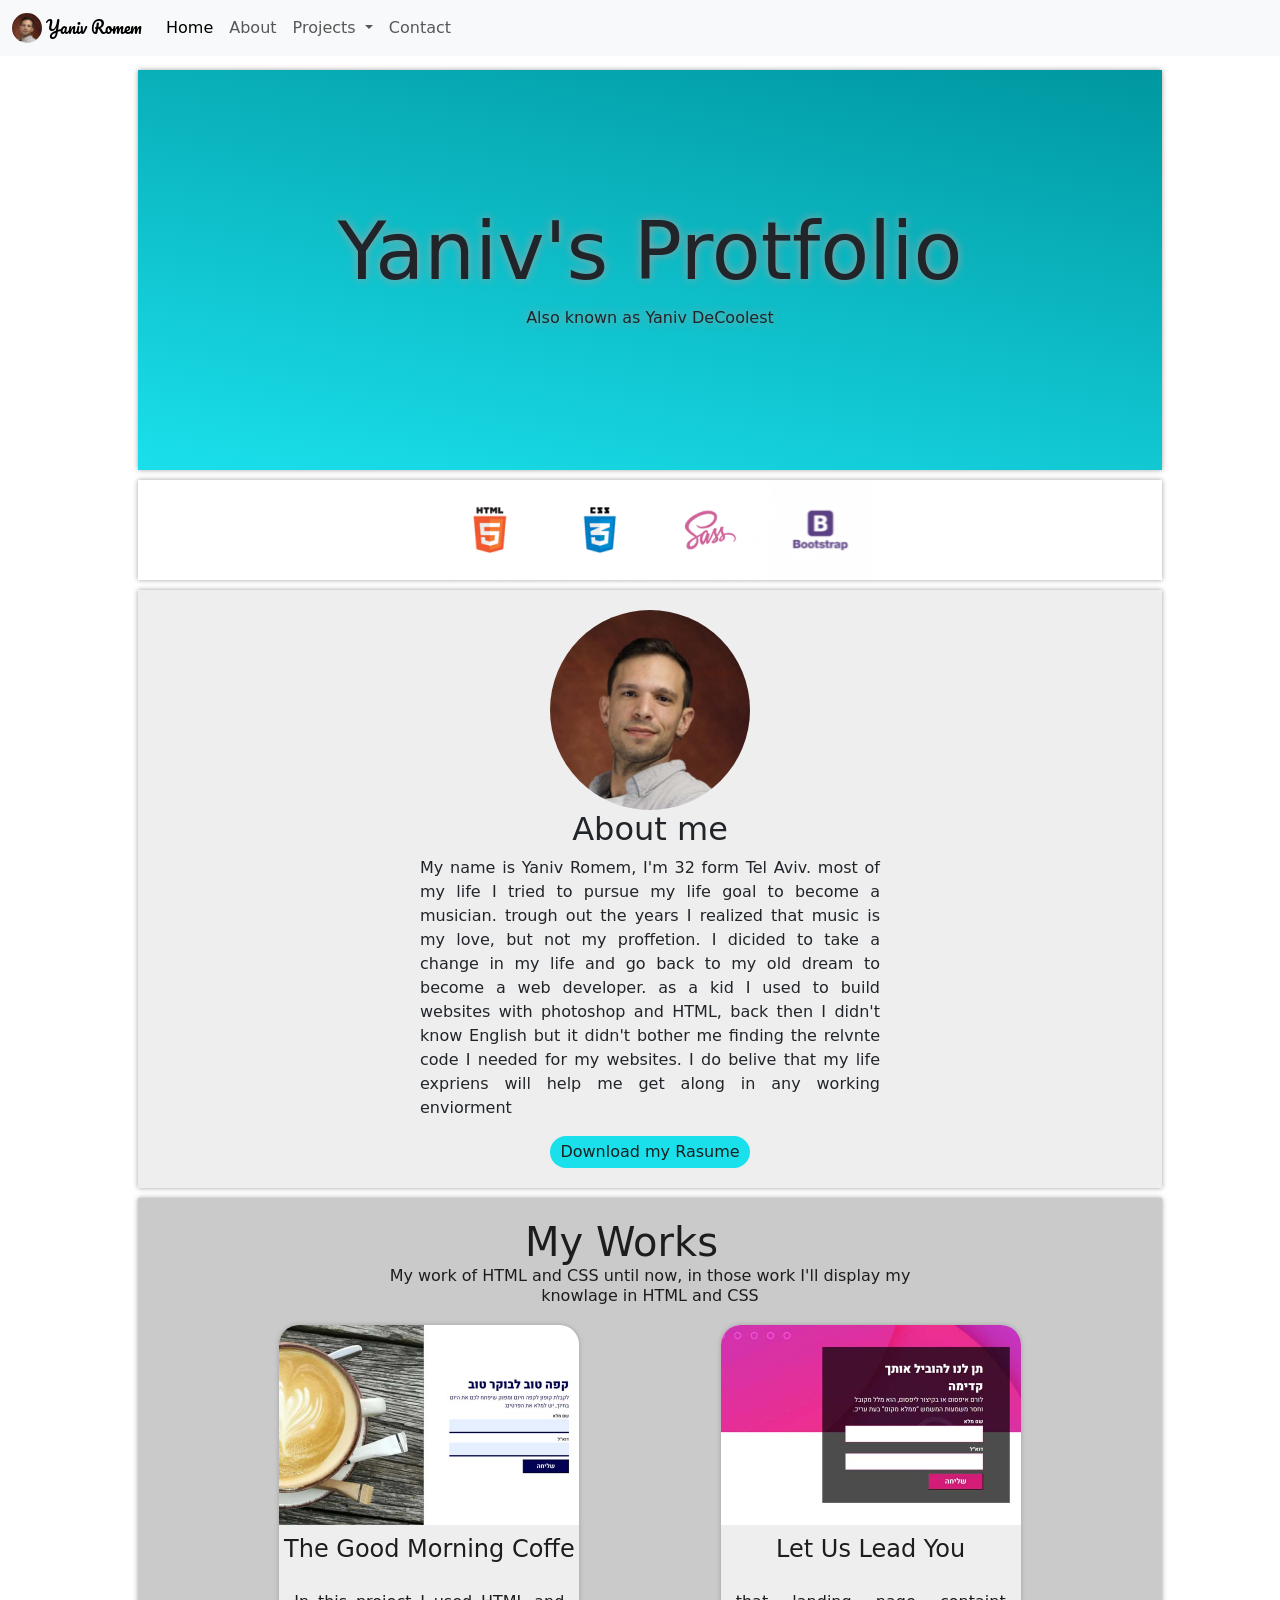
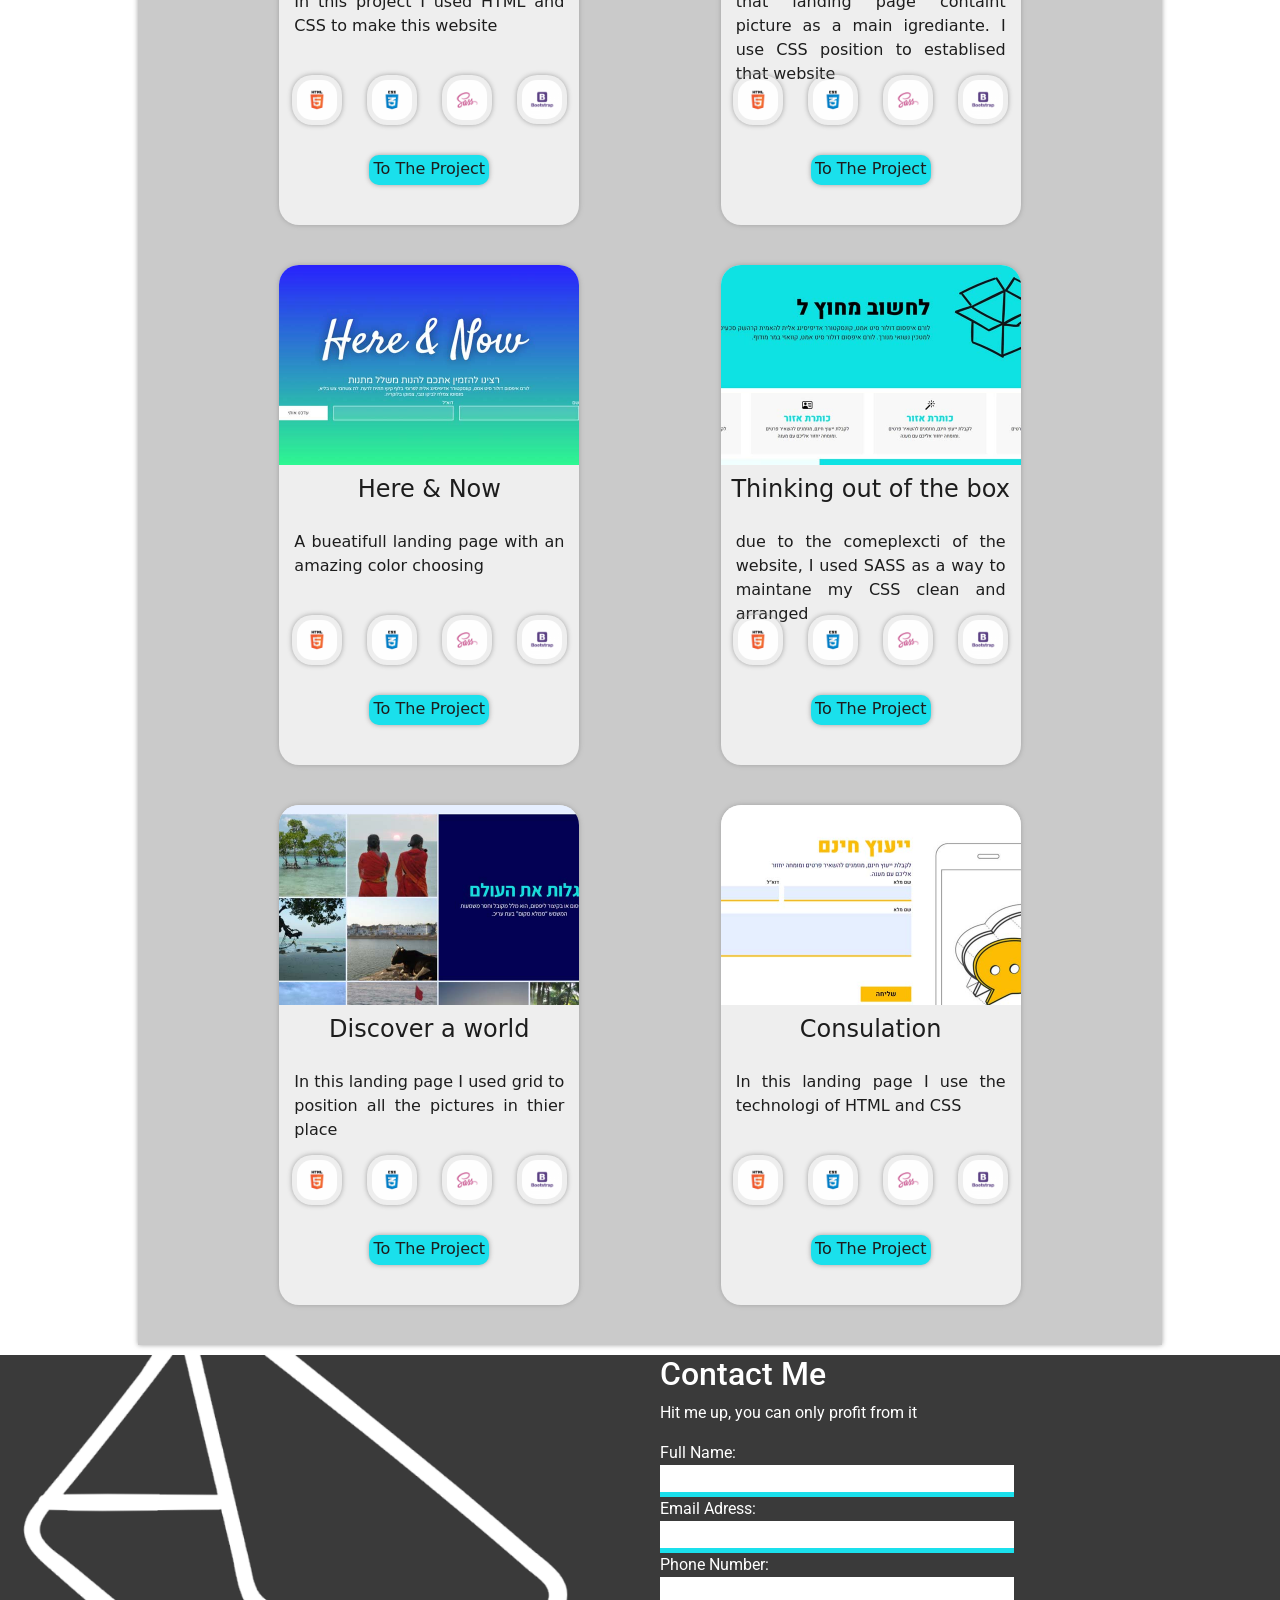
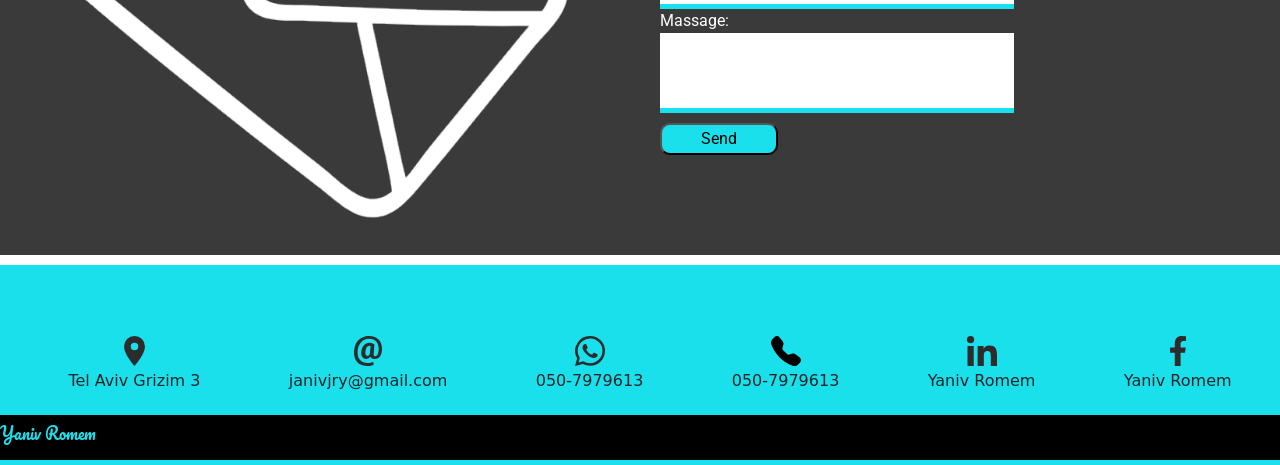
<file: index.html>
<!DOCTYPE html>
<html lang="en">

<head>
    <meta charset="UTF-8">
    <meta name="viewport" content="width=device-width, initial-scale=1.0">
    <title>Yaniv's Project</title>
    <link rel="stylesheet" href="./style/css/main.css">
    <link rel="icon" href="./images/fav.png" sizes="32x32">
    <link href="https://cdn.jsdelivr.net/npm/bootstrap@5.3.3/dist/css/bootstrap.min.css" rel="stylesheet"
        integrity="sha384-QWTKZyjpPEjISv5WaRU9OFeRpok6YctnYmDr5pNlyT2bRjXh0JMhjY6hW+ALEwIH" crossorigin="anonymous">
</head>

<body>
    <div class="wrapper">
        <!--The nav bar code -->
        <nav class="navbar navbar-expand-lg bg-body-tertiary fixed-top">
            <div class="container-fluid">
                <a class="navbar-brand" href="#">
                    <img src="./images/protfolioPic.jpg" alt="Logo" width="30" height="30"
                        class="d-inline-block align-text-top">
                    Yaniv Romem
                </a>
                <button class="navbar-toggler" type="button" data-bs-toggle="collapse"
                    data-bs-target="#navbarSupportedContent" aria-controls="navbarSupportedContent"
                    aria-expanded="false" aria-label="Toggle navigation">
                    <span class="navbar-toggler-icon"></span>
                </button>
                <div class="collapse navbar-collapse" id="navbarSupportedContent">
                    <ul class="navbar-nav me-auto mb-2 mb-lg-0">
                        <li class="nav-item">
                            <a class="nav-link active" aria-current="page" href="./index.html">Home</a>
                        </li>
                        <li class="nav-item">
                            <a class="nav-link" href="#about">About</a>
                        </li>
                        <li class="nav-item dropdown">
                            <a class="nav-link dropdown-toggle" href="#" role="button" data-bs-toggle="dropdown"
                                aria-expanded="false">
                                Projects
                            </a>
                            <ul class="dropdown-menu">
                                <li><a class="dropdown-item" href="#work1">The Coffe Project</a></li>
                                <li><a class="dropdown-item" href="#work2">Leading to New Futre Project</a></li>
                                <li><a class="dropdown-item" href="#work3">Here & Now Project</a></li>
                                <li><a class="dropdown-item" href="#work4">Thinking Out Of The Box Project</a></li>
                                <li><a class="dropdown-item" href="#work5">See The World Project</a></li>
                                <li><a class="dropdown-item" href="#work6">Another action</a></li>
                            </ul>
                        </li>
                        <li class="nav-item">
                            <a class="nav-link" href="#contact">Contact</a>
                        </li>
                    </ul>
                </div>
            </div>
        </nav>
        <!--Header and the main Headline-->
        <header id="topPage">
            <h1>Yaniv's Protfolio</h1>
            <h6>Also known as Yaniv DeCoolest</h6>
            <div class="disc">
                <h6>
                    Yaniv Romem
                </h6>
            </div>
        </header>
        <!--display of the skillz used in the website-->
        <aside id="skillz">
            <img src="images/img-HTML.png" alt="HTML"><img src="images/img-CSS.png" alt="CSS"><img
                src="images/img-SASS.png" alt="SASS"><img src="images/img-Bootstrap.png" alt="Bootstrap">
        </aside>
        <!--this part will present me, and a lilttle information about me-->
        <section class="about" id="about">
            <div class="contAbout">
                <div class="imgWrapper">
                    <img src="./images/protfolioPic.jpg" alt="Yaniv Image">
                </div>
                <h2>About me</h2>
                <p>My name is Yaniv Romem, I'm 32 form Tel Aviv.
                    most of my life I tried to pursue my life goal to become a musician.
                    trough out the years I realized that music is my love, but not my proffetion.
                    I dicided to take a change in my life and go back to my old dream to become a web developer.
                    as a kid I used to build websites with photoshop and HTML, back then I didn't know English
                    but it didn't bother me finding the relvnte code I needed for my websites.
                    I do belive that my life expriens will help me get along in any working enviorment
                </p>
                <a href="./resume.pdf" download="Resume" target="_blank">Download my Rasume</a>
            </div>
        </section>
        <!--The projects zone-->
        <main id="project">
            <h2>My Works</h2>
            <h4>My work of HTML and CSS until now, in those work I'll display my knowlage in HTML and CSS</h4>
            <!--this part inclueds the projects card-->
            <div class="workWrapper">
                <div class="mycard card1" id="work1">
                    <div class="imgWrapper">
                        <img class="imgPro" src="./images/webProj2.jpg" alt="placeHolder">
                    </div>
                    <h3>The Good Morning Coffe</h3>
                    <p>In this project I used HTML and CSS to make this website</p>
                    <img src="images/img-HTML.png" alt="HTML" class="imgOne"><img class="imgTwo"
                        src="images/img-CSS.png" alt="CSS"><img class="imgThree" src="images/img-SASS.png"
                        alt="SASS"><img class="imgFour" src="images/img-Bootstrap.png" alt="Bootstrap">
                    <a href="./projectCofe.html">To The Project</a>
                </div>
                <div class="mycard card2" id="work2">
                    <div class="imgWrapper">
                        <img class="imgPro" src="./images/webProj1.jpg" alt="placeHolder">
                    </div>
                    <h3>Let Us Lead You</h3>
                    <p>that landing page containt picture as a main igrediante. I use CSS position to
                        establised that website</p>
                    <img src="images/img-HTML.png" alt="HTML" class="imgOne"><img class="imgTwo"
                        src="images/img-CSS.png" alt="CSS"><img class="imgThree" src="images/img-SASS.png"
                        alt="SASS"><img class="imgFour" src="images/img-Bootstrap.png" alt="Bootstrap">
                    <a href="./projectLeading.html">To The Project</a>
                </div>
                <div class="mycard card3" id="work3">
                    <div class="imgWrapper">
                        <img class="imgPro" src="./images/hereNow.jpg" alt="Here & Now">
                    </div>
                    <h3>Here & Now</h3>
                    <p>A bueatifull landing page with an amazing color choosing</p>
                    <img src="images/img-HTML.png" alt="HTML" class="imgOne"><img class="imgTwo"
                        src="images/img-CSS.png" alt="CSS"><img class="imgThree" src="images/img-SASS.png"
                        alt="SASS"><img class="imgFour" src="images/img-Bootstrap.png" alt="Bootstrap">
                    <a href="./projectNow.html">To The Project</a>
                </div>
                <div class="mycard card4" id="work4">
                    <div class="imgWrapper">
                        <img class="imgPro" src="./images/outOfBox.jpg" alt="placeHolder">
                    </div>
                    <h3>Thinking out of the box</h3>
                    <p>due to the comeplexcti of the website, I used SASS as a way to maintane my CSS clean and arranged
                    </p>
                    <img src="images/img-HTML.png" alt="HTML" class="imgOne"><img class="imgTwo"
                        src="images/img-CSS.png" alt="CSS"><img class="imgThree" src="images/img-SASS.png"
                        alt="SASS"><img class="imgFour" src="images/img-Bootstrap.png" alt="Bootstrap">
                    <a href="./projectOutofBox.html">To The Project</a>
                </div>
                <div class="mycard card5" id="work5">
                    <div class="imgWrapper">
                        <img class="imgPro" src="./images/seeTheWorld.jpg" alt="placeHolder">
                    </div>
                    <h3>Discover a world</h3>
                    <p>In this landing page I used grid to position all the pictures in thier place</p>
                    <img src="images/img-HTML.png" alt="HTML" class="imgOne"><img class="imgTwo"
                        src="images/img-CSS.png" alt="CSS"><img class="imgThree" src="images/img-SASS.png"
                        alt="SASS"><img class="imgFour" src="images/img-Bootstrap.png" alt="Bootstrap">
                    <a href="./projectSeeTheWorld.html">To The Project</a>
                </div>
                <div class="mycard card6" id="work6">
                    <div class="imgWrapper">
                        <img class="imgPro" src="images/consul.jpg" alt="placeHolder">
                    </div>
                    <h3>Consulation</h3>
                    <p>In this landing page I use the technologi of HTML and CSS</p>
                    <img src="images/img-HTML.png" alt="HTML" class="imgOne"><img class="imgTwo"
                        src="images/img-CSS.png" alt="CSS"><img class="imgThree" src="images/img-SASS.png"
                        alt="SASS"><img class="imgFour" src="images/img-Bootstrap.png" alt="Bootstrap">
                    <a href="projectCons.html">To The Project</a>
                </div>
            </div>
        </main>
        <!--the contact section-->
        <section class="contact" id="contact">
            <div class="iconWrapper"><img src="images/Rectangle 41.png" alt="mail"></div>
            <div class="formWrapper">
                <div class="titleWrapper">
                    <h2>Contact Me</h2>
                    <p>Hit me up, you can only profit from it</p>
                </div>
                <form action="">
                    <div class="inputWrapper">
                        <label for="fullName">Full Name:</label>
                        <input type="text" id="fullName">
                    </div>
                    <div class="inputWrapper">
                        <label for="eMail">Email Adress:</label>
                        <input type="email" id="eMail">
                    </div>
                    <div class="inputWrapper">
                        <label for="phone">Phone Number:</label>
                        <input type="number" id="phone">
                    </div>
                    <div class="inputWrapper">
                        <label for="massage">Massage:</label>
                        <input type="text" id="massage">
                    </div>
                    <div class="btnWrapper">
                        <input type="submit" value="Send">
                    </div>
                </form>
            </div>
        </section>
        <!--the footer section-->
        <footer id="footer">
            <div class="smallIcaonWrapper">
                <img src="./images/Icon material-location-on.svg" alt="Location Icon">
                <h6>Tel Aviv Grizim 3</h6>
            </div>
            <div class="smallIcaonWrapper">
                <img src="./images/Icon simple-email.svg" alt="Email Icon">
                <h6>janivjry@gmail.com</h6>
            </div>
            <div class="smallIcaonWrapper">
                <img src="./images/Icon simple-whatsapp.svg" alt="Whatsapp Icon">
                <h6>050-7979613</h6>
            </div>
            <div class="smallIcaonWrapper">
                <img src="./images/telephone-fill.svg" alt="Whatsapp Icon">
                <h6>050-7979613</h6>
            </div>
            <div class="smallIcaonWrapper">
                <img src="./images/Icon awesome-linkedin-in.svg" alt="linkedIn Icon">
                <h6>Yaniv Romem</h6>
            </div>
            <div class="smallIcaonWrapper">
                <img src="./images/Icon awesome-facebook-f.svg" alt="facebook Icon">
                <h6>Yaniv Romem</h6>
            </div>
            <div class="allRights">
                <h6 id="nameRights">Yaniv Romem</h6>
                <h6 id="allRights">All rights</h6>
            </div>
        </footer>
    </div>
    <!--Boostrap script-->
    <script src="https://cdn.jsdelivr.net/npm/bootstrap@5.3.3/dist/js/bootstrap.bundle.min.js"
        integrity="sha384-YvpcrYf0tY3lHB60NNkmXc5s9fDVZLESaAA55NDzOxhy9GkcIdslK1eN7N6jIeHz"
        crossorigin="anonymous"></script>
</body>

</html>
</file>
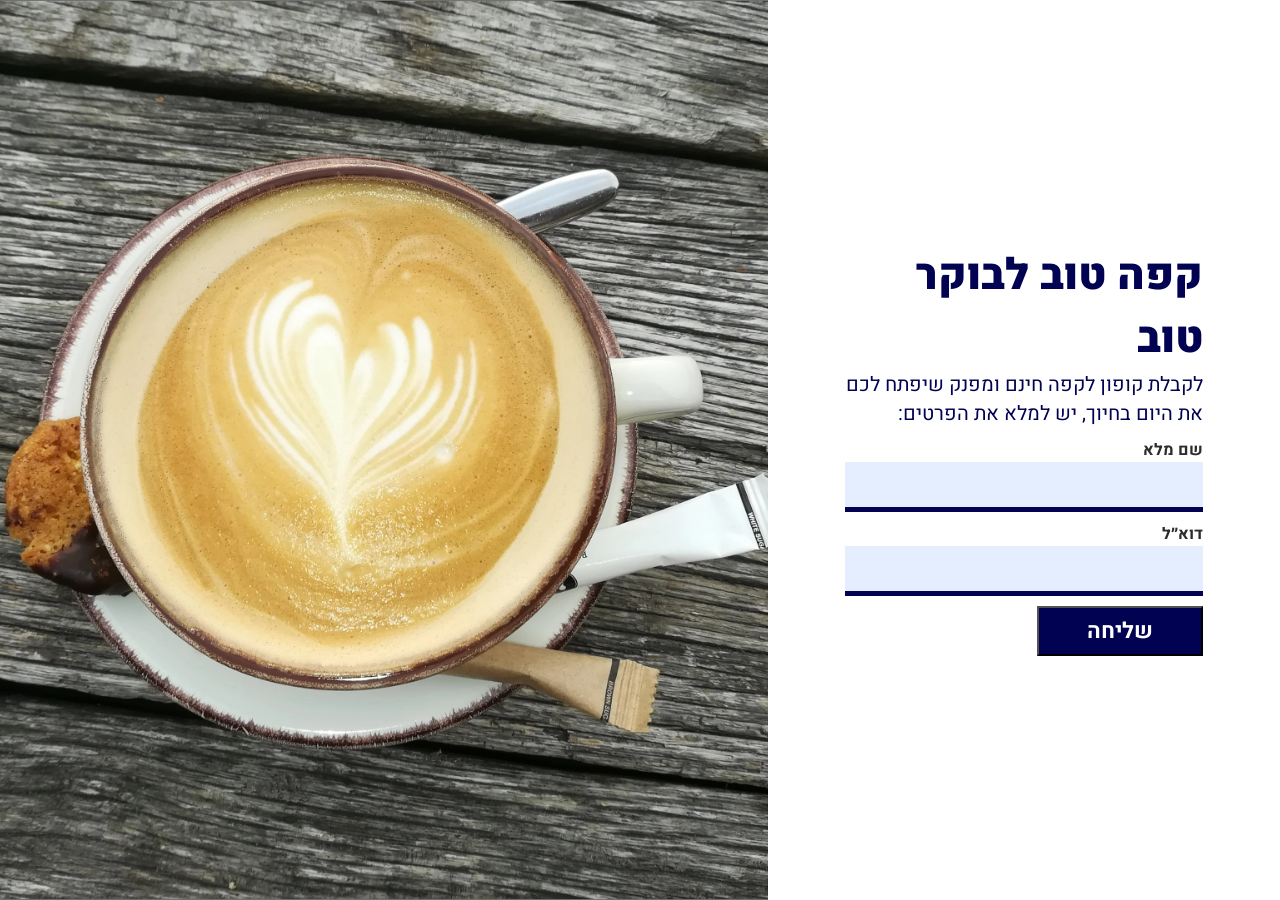
<file: CofeWeb/index.html>
<!DOCTYPE html>
<html lang="en">

<head>
    <meta charset="UTF-8">
    <meta name="viewport" content="width=device-width, initial-scale=1.0">
    <title>Good Coffe For The Morning</title>
    <link rel="stylesheet" href="./css/style.css">
    <link rel="preconnect" href="https://fonts.googleapis.com">
    <link rel="preconnect" href="https://fonts.gstatic.com" crossorigin>
    <link href="https://fonts.googleapis.com/css2?family=Heebo:wght@100..900&display=swap" rel="stylesheet">
</head>

<body>
    <div class="container">
        <div class="imgWrapper">
            <img src="./images/Coffee.jpg" alt="Coffe">
        </div>
        <div class="formWrapper" dir="rtl">
            <div class="titleWrapper">
                <h1>קפה טוב לבוקר טוב</h1>
                <p>לקבלת קופון לקפה חינם ומפנק שיפתח לכם את היום בחיוך, יש למלא את הפרטים:</p>
            </div>
            <div class="inputWrapper">
                <label for="fullName">שם מלא</label>
                <input type="text" id="fullName">
            </div>
            <div class="inputWrapper">
                <label for="mail">דוא״ל</label>
                <input type="email" id="mail">
            </div>
            <div class="btnWrapper">
                <input type="submit" value="שליחה">
            </div>
        </div>
    </div>
    </div>
</body>

</html>
</file>
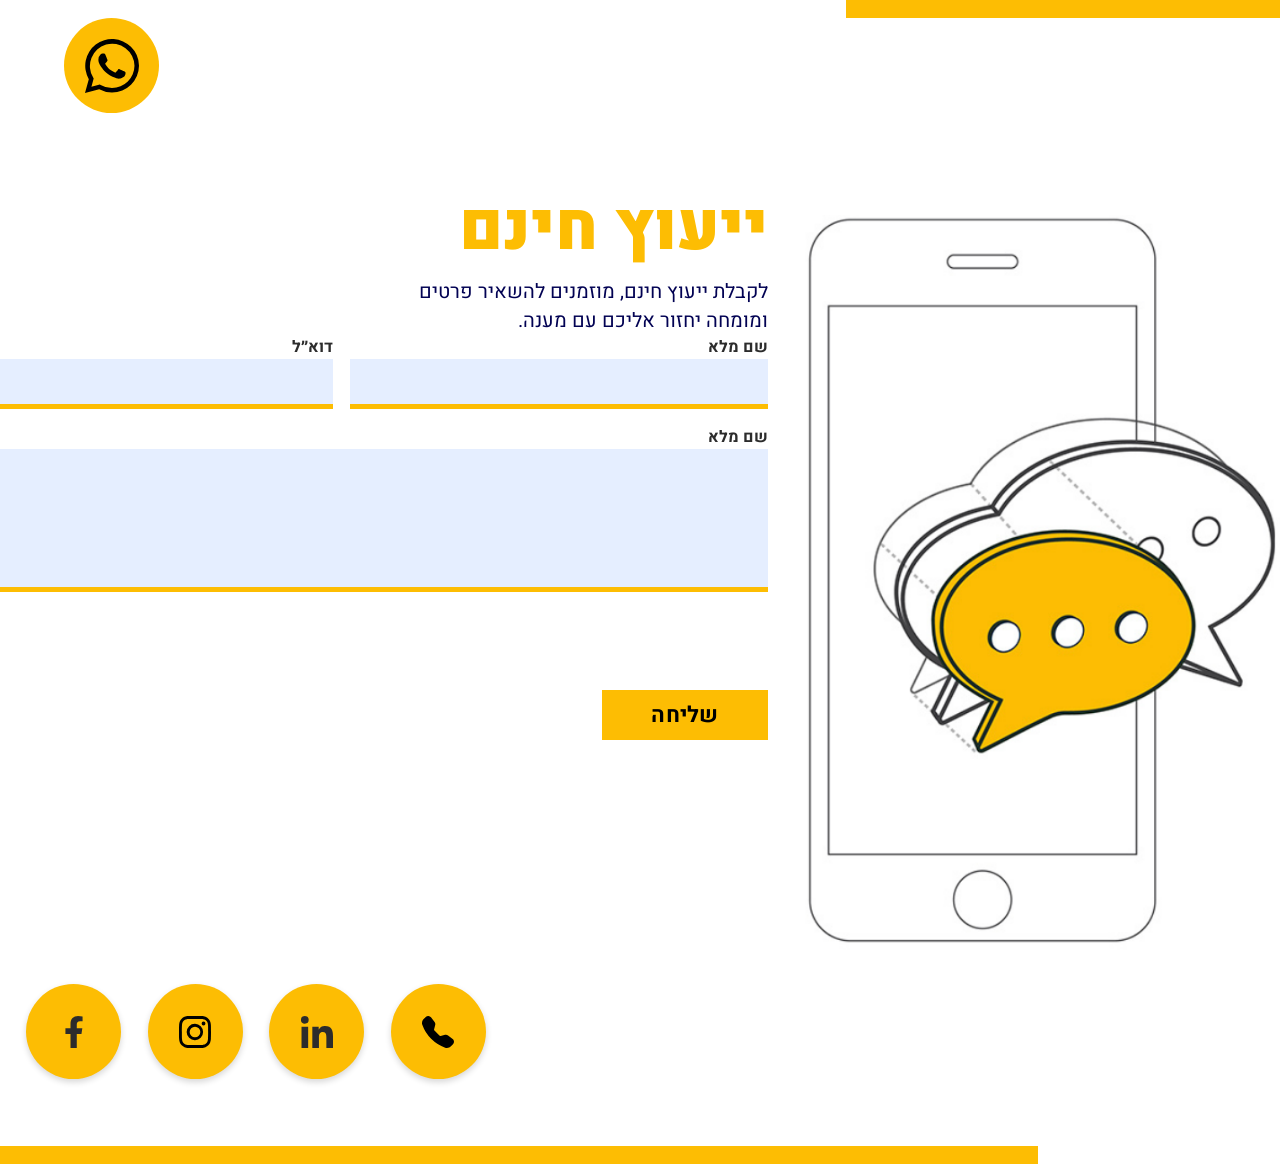
<file: consulation/index.html>
<!DOCTYPE html>
<html lang="en">

<head>
    <meta charset="UTF-8">
    <meta name="viewport" content="width=device-width, initial-scale=1.0">
    <title>Consulation</title>
    <link rel="stylesheet" href="style/style.css">
    <link rel="preconnect" href="https://fonts.googleapis.com">
    <link rel="preconnect" href="https://fonts.gstatic.com" crossorigin>
    <link
        href="https://fonts.googleapis.com/css2?family=Assistant:wght@200..800&family=Heebo:wght@100..900&display=swap"
        rel="stylesheet">
</head>

<body>
    <div class="container">
        <header>
            <div class="lineUp"></div>
            <div class="topIconWrapper">
                <img src="./images/Icon awesome-whatsapp.svg" alt="WhatsApp Icon">
            </div>
        </header>
        <main>
            <div class="formWrapper" dir="rtl">
                <h1>ייעוץ חינם</h1>
                <p>לקבלת ייעוץ חינם, מוזמנים להשאיר פרטים ומומחה יחזור אליכם עם מענה.</p>
                <form action="">
                    <div id="formCell1">
                        <label for="">שם מלא</label>
                        <input type="text">
                    </div>
                    <div id="formCell2">
                        <label for="">דוא״ל</label>
                        <input type="email" id="">
                    </div>
                    <div id="formCell3">
                        <label for="">שם מלא</label>
                        <input type="text">
                    </div>
                    <div id="formCell4">
                        <input type="submit" value="שליחה">
                    </div>
                </form>
            </div>
            <div class="phoneWhatsCont">
                <img src="./images/PhoneWhats.png" alt="PhonePhoto">
            </div>
        </main>
        <footer>
            <div class="mediaCont">
                <div class="botIconWrapper">
                    <img src="./images/Icon awesome-facebook-f.svg" alt="Facebook Icon">
                </div>
                <div class="botIconWrapper">
                    <img src="./images/instagram.svg" alt="">
                </div>
                <div class="botIconWrapper">
                    <img src="./images/Icon awesome-linkedin-in.svg" alt="LinkedIn Icon">
                </div>
                <div class="botIconWrapper">
                    <img src="./images/telephone-fill.svg" alt="Phone">
                </div>
            </div>
            <div class="underLine"></div>
        </footer>
    </div>
</body>

</html>
</file>
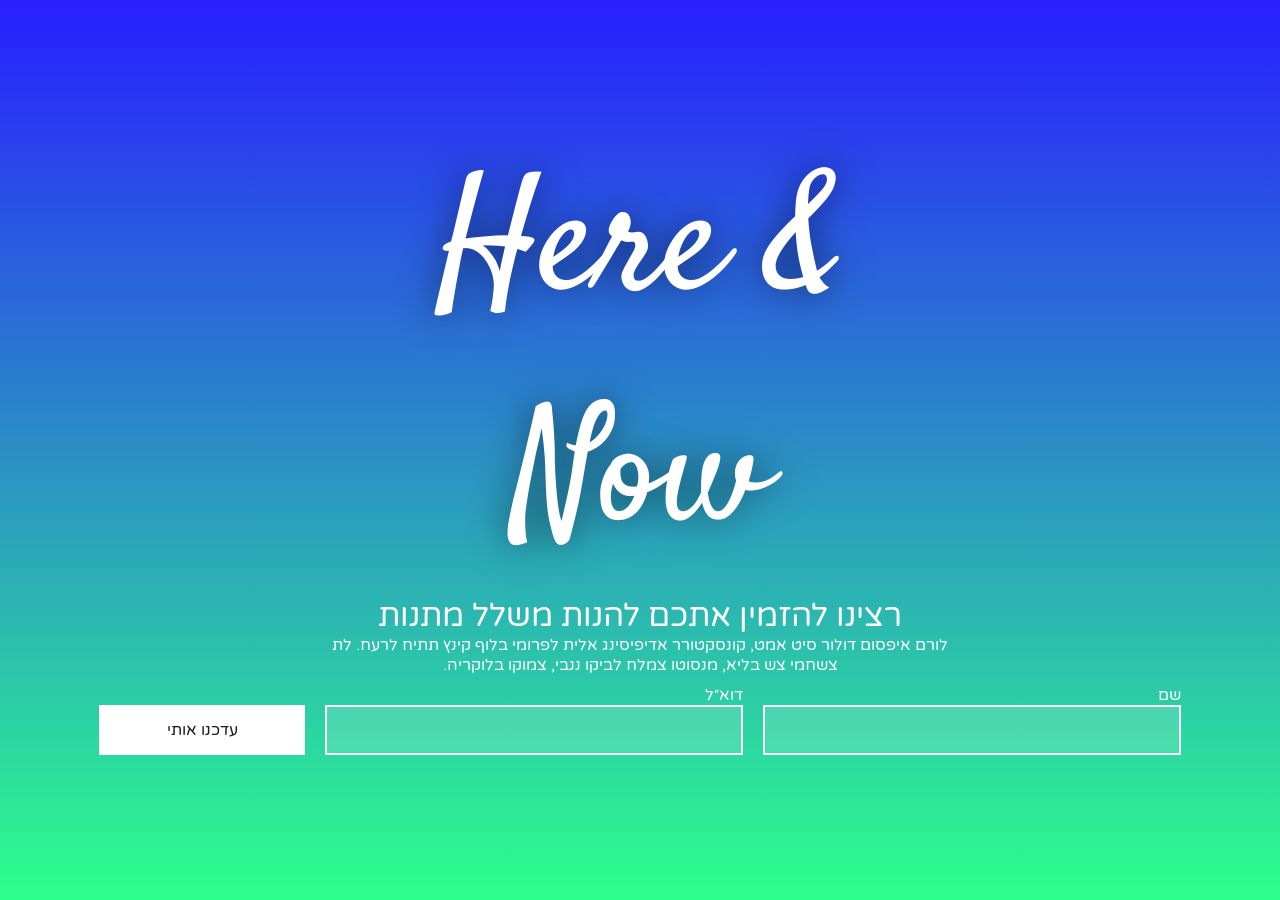
<file: HereNow/index.html>
<!DOCTYPE html>
<html lang="en">

<head>
    <meta charset="UTF-8">
    <meta name="viewport" content="width=device-width, initial-scale=1.0">
    <title>Here & Now</title>
    <link rel="stylesheet" href="./style/css/main.css">
</head>

<body>
    <div class="wrapper">
        <div class="container" dir="rtl">
            <h1>Here & Now</h1>
            <h3>רצינו להזמין אתכם להנות משלל מתנות</h3>
            <p>לורם איפסום דולור סיט אמט, קונסקטורר אדיפיסינג אלית לפרומי בלוף קינץ תתיח לרעח. לת צשחמי צש בליא, מנסוטו
                צמלח
                לביקו
                ננבי, צמוקו בלוקריה.</p>
            <div class="formWrapper">
                <form action="">
                    <div class="labelput">
                        <label for="for">שם</label>
                        <input type="text" name="fullName" id="fullName">
                    </div>
                    <div class="labelput">
                        <label for="mail">דוא״ל</label>
                        <input type="email" name="mail" id="mail">
                    </div>
                    <div class="btn">
                        <input type="button" value="עדכנו אותי">
                    </div>
                </form>
            </div>
        </div>
    </div>
</body>

</html>
</file>
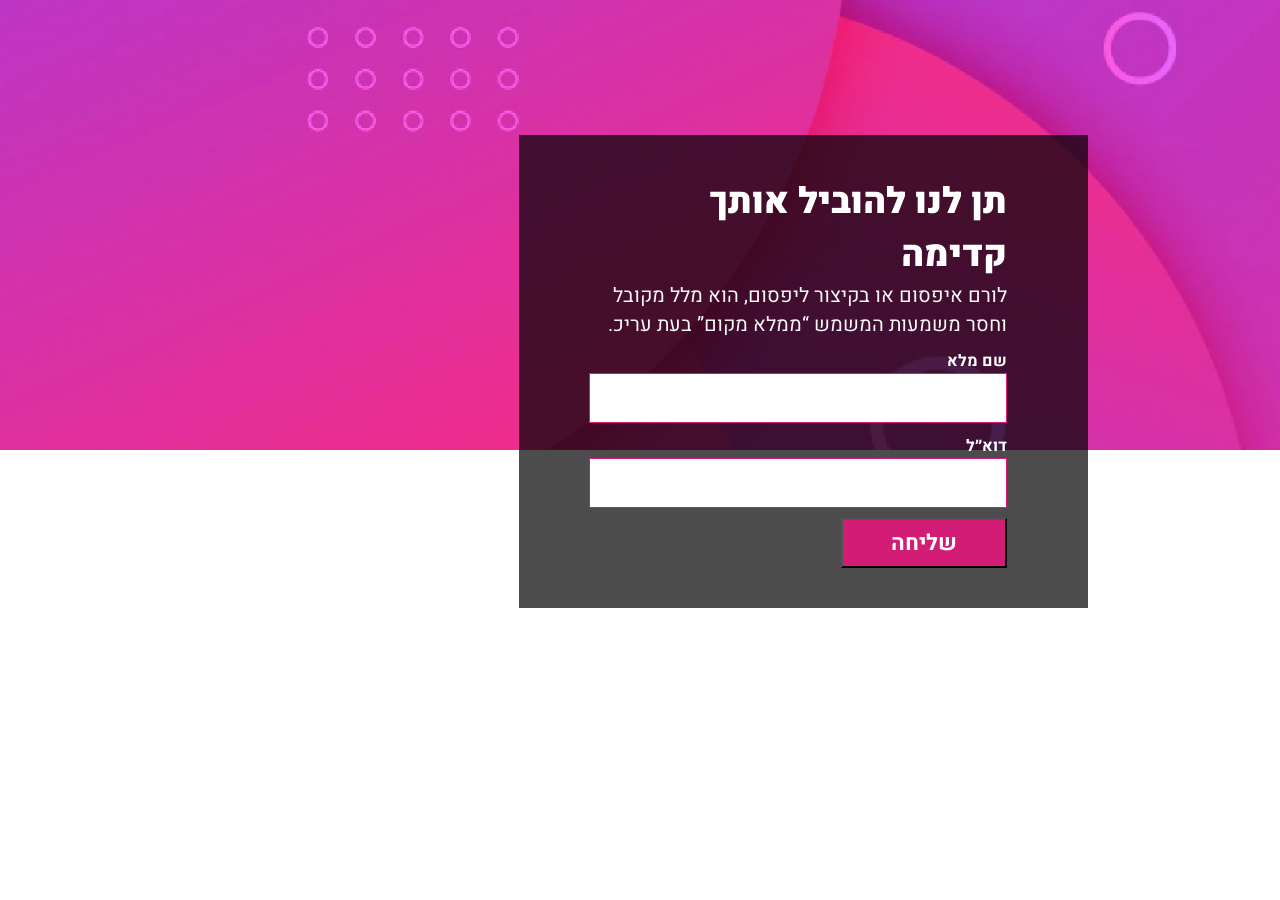
<file: Leading/index.html>
<!DOCTYPE html>
<html lang="en">

<head>
    <meta charset="UTF-8">
    <meta name="viewport" content="width=device-width, initial-scale=1.0">
    <title>Leading</title>
    <link rel="stylesheet" href="./css/style.css">
    <link rel="preconnect" href="https://fonts.googleapis.com">
    <link rel="preconnect" href="https://fonts.gstatic.com" crossorigin>
    <link href="https://fonts.googleapis.com/css2?family=Heebo:wght@100..900&display=swap" rel="stylesheet">
</head>

<body>
    <div class="container">
        <div class="imgWrapper">
            <img src="./images/Path 15.png" alt="Background Image">
        </div>
        <div class="formWrapper" dir="rtl">
            <div class="titleWrapper">
                <h1>תן לנו להוביל אותך קדימה</h1>
                <p>לורם איפסום או בקיצור ליפסום, הוא מלל מקובל וחסר משמעות המשמש “ממלא מקום” בעת עריכ.</p>
            </div>
            <form action="">
                <div class="inputWrapper">
                    <label for="fullName">שם מלא</label>
                    <input type="text" id="fullName">
                </div>
                <div class="inputWrapper">
                    <label for="mail">דוא״ל</label>
                    <input type="email" id="mail">
                </div>
                <div class="btnWrapper">
                    <input type="submit" value="שליחה">
                </div>
            </form>
        </div>
    </div>
</body>

</html>
</file>
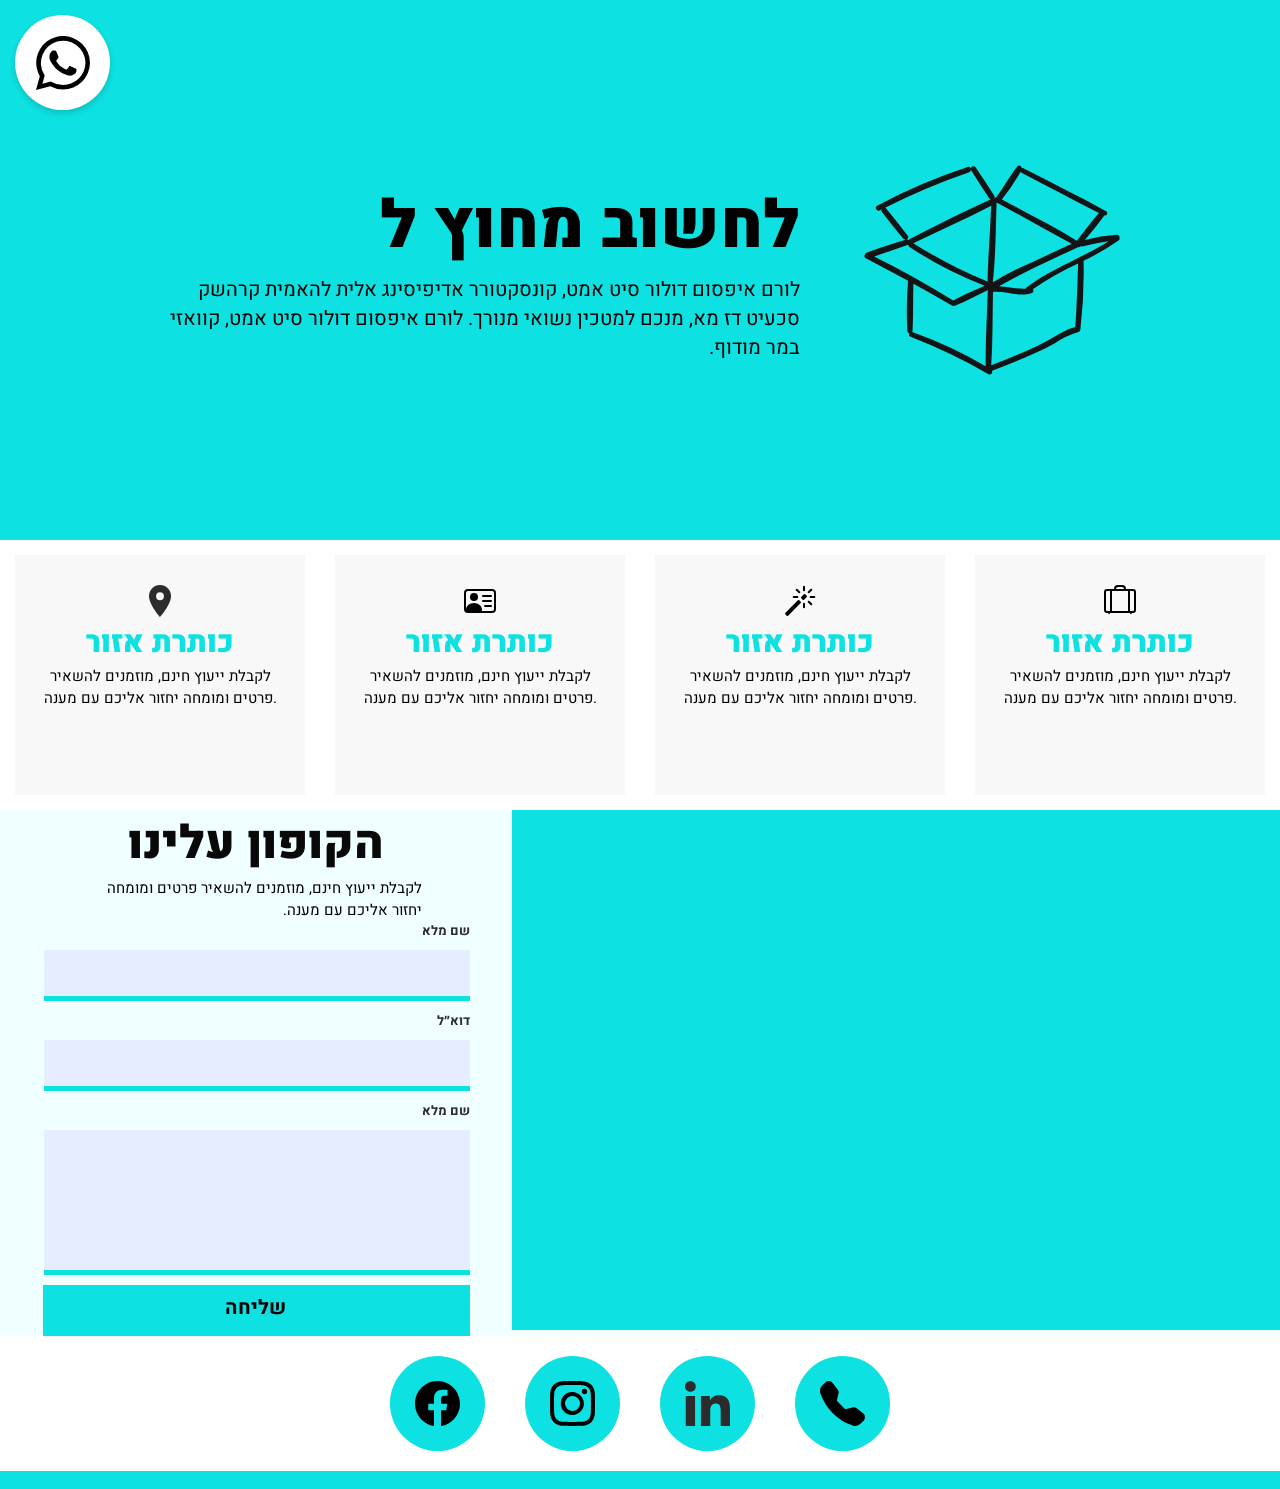
<file: outOfBox/index.html>
<!DOCTYPE html>
<html lang="en">

<head>
    <meta charset="UTF-8">
    <meta name="viewport" content="width=device-width, initial-scale=1.0">
    <title>Out of The Box</title>
    <link rel="stylesheet" href="./style/css/main.css">
</head>

<body>
    <div class="container">
        <header dir="rtl">
            <div class="whatsappIcon">
                <img src="./images/Icon awesome-whatsapp.svg" alt="WhatssApp Icon">
            </div>
            <img src="./images/Group1050.svg" alt="Box">
            <div class="contHead">
                <h1>לחשוב מחוץ ל</h1>
                <p>לורם איפסום דולור סיט אמט, קונסקטורר אדיפיסינג אלית להאמית קרהשק סכעיט דז מא, מנכם למטכין נשואי
                    מנורך.
                    לורם איפסום דולור
                    סיט אמט, קוואזי במר מודוף.</p>
            </div>
        </header>
        <div class="box1">
            <div class="box">
                <img src="./images/Icon material-location-on.svg" alt="Location Icon">
                <h3>כותרת אזור</h3>
                <p>לקבלת ייעוץ חינם, מוזמנים להשאיר פרטים ומומחה יחזור אליכם עם מענה.</p>
            </div>
        </div>
        <div class="box2">
            <div class="box">
                <img src="./images/person-vcard.svg" alt="Id Card">
                <h3>כותרת אזור</h3>
                <p>לקבלת ייעוץ חינם, מוזמנים להשאיר פרטים ומומחה יחזור אליכם עם מענה.</p>
            </div>
        </div>
        <div class="box3">
            <div class="box">
                <img src="./images/magic.svg" alt="Magic Wound">
                <h3>כותרת אזור</h3>
                <p>לקבלת ייעוץ חינם, מוזמנים להשאיר פרטים ומומחה יחזור אליכם עם מענה.</p>
            </div>
        </div>
        <div class="box4">
            <div class="box">
                <img src="./images/suitcase-lg.svg" alt="Suit Case">
                <h3>כותרת אזור</h3>
                <p>לקבלת ייעוץ חינם, מוזמנים להשאיר פרטים ומומחה יחזור אליכם עם מענה.</p>
            </div>
        </div>
        <main>
            <div class="formWrapper" dir="rtl">
                <h2>הקופון עלינו</h2>
                <p>לקבלת ייעוץ חינם, מוזמנים להשאיר פרטים ומומחה יחזור אליכם עם מענה.</p>
                <form action="">
                    <label for="fullName">שם מלא</label>
                    <input type="text" id="fullName">
                    <label for="mail">דוא״ל</label>
                    <input type="email" id="mail">
                    <label for="commet">שם מלא</label>
                    <input type="text" id="commet">
                    <input type="button" value="שליחה" id="btn">
                </form>
            </div>
            <div class="mapWrapper">
                <iframe
                    src="https://www.google.com/maps/embed?pb=!1m18!1m12!1m3!1d3380.8022734996366!2d34.79444262452561!3d32.074596273965085!2m3!1f0!2f0!3f0!3m2!1i1024!2i768!4f13.1!3m3!1m2!1s0x151d4b996dbcbc69%3A0x9488832521f311a6!2z16fXoNeZ15XXnyDXoteW16jXmdeQ15zXmQ!5e0!3m2!1siw!2sil!4v1716804575491!5m2!1siw!2sil"
                    width="700" height="400" style="border:0;" allowfullscreen="" loading="lazy"
                    referrerpolicy="no-referrer-when-downgrade"></iframe>
            </div>
        </main>
        <aside>
            <div class="iconWrapper">
                <img src="./images/facebook.svg" alt="facebook">
            </div>
            <div class="iconWrapper">
                <img src="./images/instagram.svg" alt="instagram">
            </div>
            <div class="iconWrapper">
                <img src="./images/Icon awesome-linkedin-in.svg" alt="Linked In">
            </div>
            <div class="iconWrapper">
                <img src="./images/telephone-fill.svg" alt="Phone">
            </div>
        </aside>
        <footer></footer>
    </div>
</body>

</html>
</file>
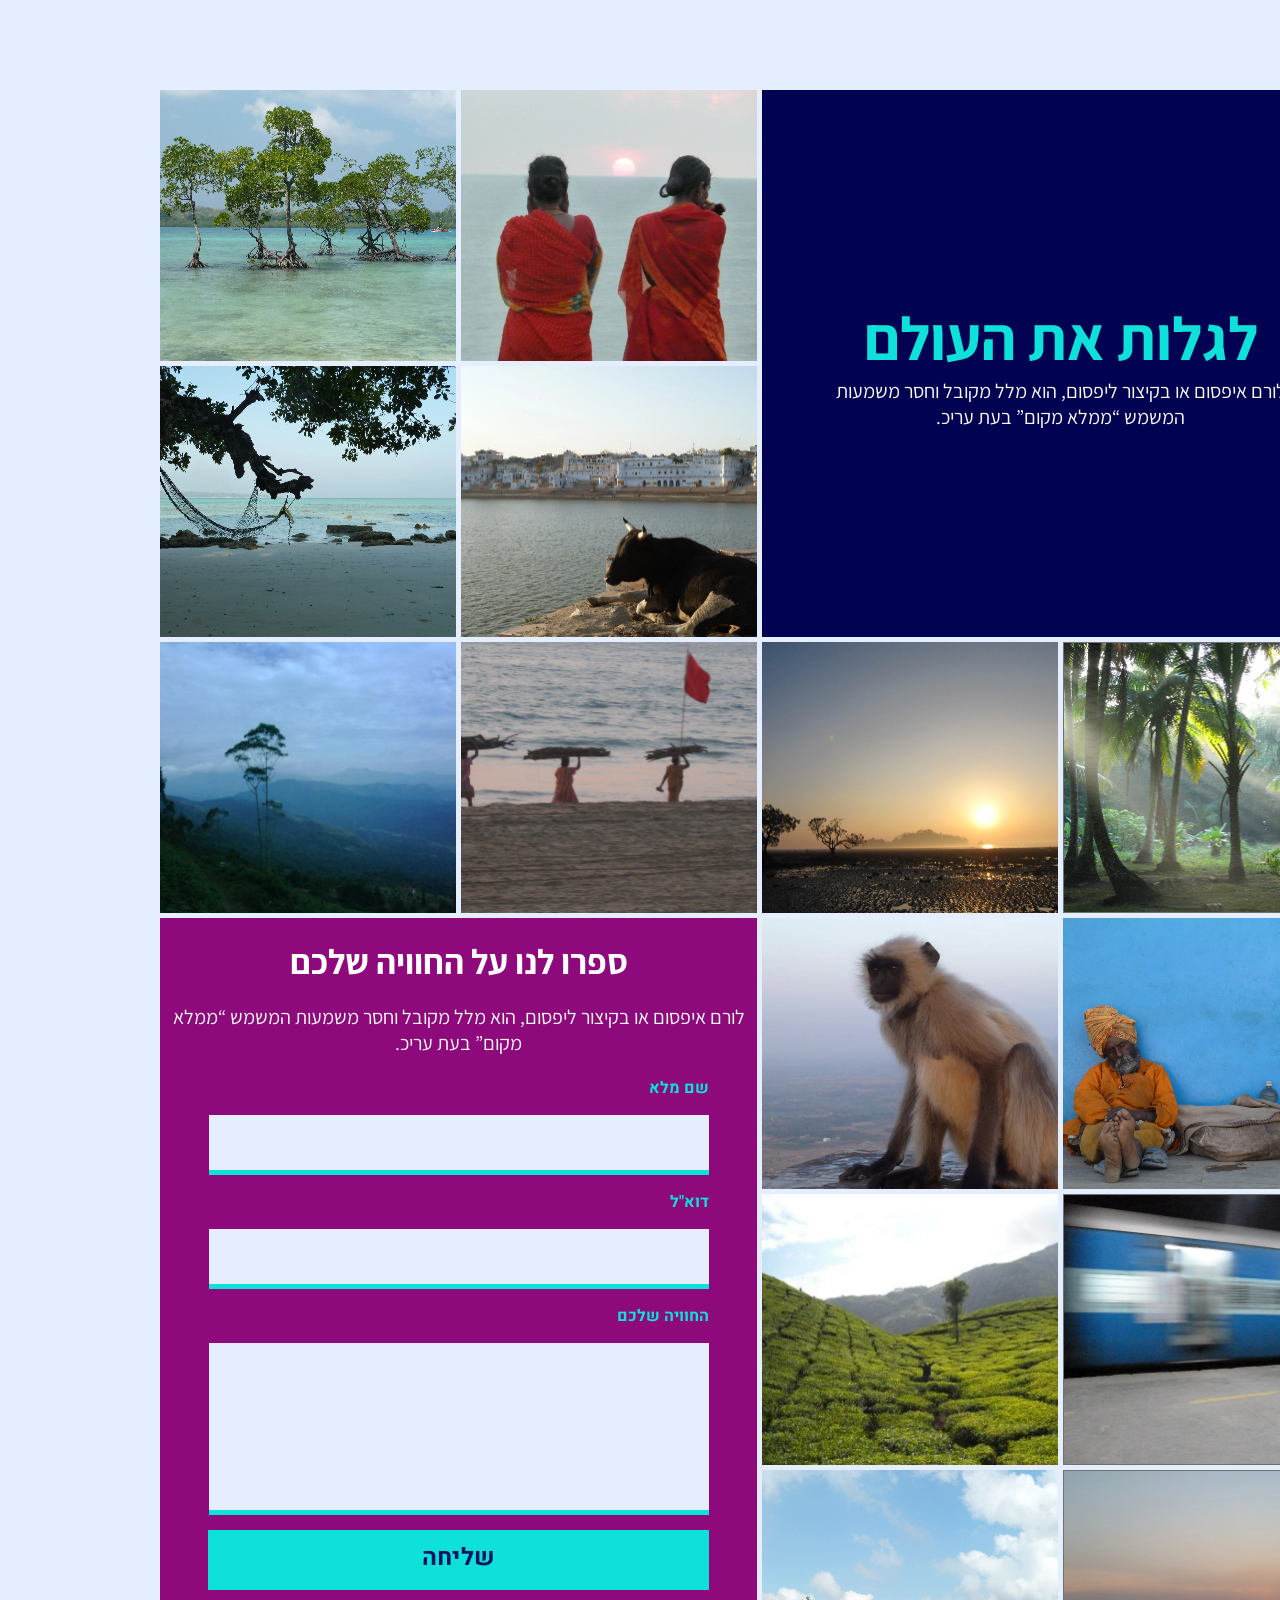
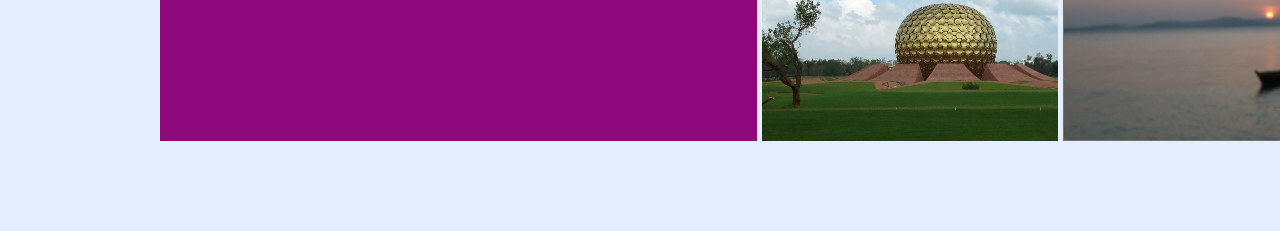
<file: seeTheWorld/index.html>
<!DOCTYPE html>
<html lang="en">

<head>
    <meta charset="UTF-8">
    <meta name="viewport" content="width=device-width, initial-scale=1.0">
    <title>See The World</title>
    <link rel="stylesheet" href="css/style.css">
    <link rel="preconnect" href="https://fonts.googleapis.com">
    <link rel="preconnect" href="https://fonts.gstatic.com" crossorigin>
    <link
        href="https://fonts.googleapis.com/css2?family=Assistant:wght@200..800&family=Heebo:wght@100..900&display=swap"
        rel="stylesheet">
    <link rel="preconnect" href="https://fonts.googleapis.com">
    <link rel="preconnect" href="https://fonts.gstatic.com" crossorigin>
    <link
        href="https://fonts.googleapis.com/css2?family=Assistant:wght@200..800&family=Heebo:wght@100..900&display=swap"
        rel="stylesheet">
</head>

<body>
    <div class="container">
        <div class="cont" dir="rtl">
            <h1>לגלות את העולם</h1>
            <p>לורם איפסום או בקיצור ליפסום, הוא מלל מקובל וחסר משמעות המשמש “ממלא מקום” בעת עריכ.</p>
        </div>
        <div class="imgWrapper imgWrapper1"><img src="./images/img1.png" alt="img1"></div>
        <div class="imgWrapper imgWrapper2"><img src="./images/img2.png" alt="img2"></div>
        <div class="imgWrapper imgWrapper3"><img src="./images/img3.png" alt="img3"></div>
        <div class="imgWrapper imgWrapper4"><img src="./images/img4.png" alt="img4"></div>
        <div class="imgWrapper imgWrapper5"><img src="./images/img5.png" alt="img5"></div>
        <div class="imgWrapper imgWrapper6"><img src="./images/img6.png" alt="img6"></div>
        <div class="imgWrapper imgWrapper7"><img src="./images/img7.png" alt="img7"></div>
        <div class="imgWrapper imgWrapper8"><img src="./images/img8.png" alt="img8"></div>
        <div class="imgWrapper imgWrapper9"><img src="./images/img9.png" alt="img9"></div>
        <div class="imgWrapper imgWrapper10"><img src="./images/img10.png" alt="img10"></div>
        <div class="imgWrapper imgWrapper11"><img src="./images/img11.png" alt="img11"></div>
        <div class="imgWrapper imgWrapper12"><img src="./images/img12.png" alt="img12"></div>
        <div class="imgWrapper imgWrapper13"><img src="./images/img13.png" alt="img13"></div>
        <div class="imgWrapper imgWrapper14"><img src="./images/img14.png" alt="img14"></div>
        <div class="formWrapper" dir="rtl">
            <h2>ספרו לנו על החוויה שלכם</h2>
            <p>לורם איפסום או בקיצור ליפסום, הוא מלל מקובל וחסר משמעות המשמש “ממלא מקום” בעת עריכ.</p>
            <form action="">
                <label for="fullName">שם מלא</label>
                <input type="text" id="fullName">
                <label for="mail">דוא"ל</label>
                <input type="email" id="mail">
                <label for="commet">החוויה שלכם</label>
                <input type="text" id="commet">
                <input type="button" id="btn" value="שליחה">
            </form>
        </div>
    </div>
</body>

</html>
</file>
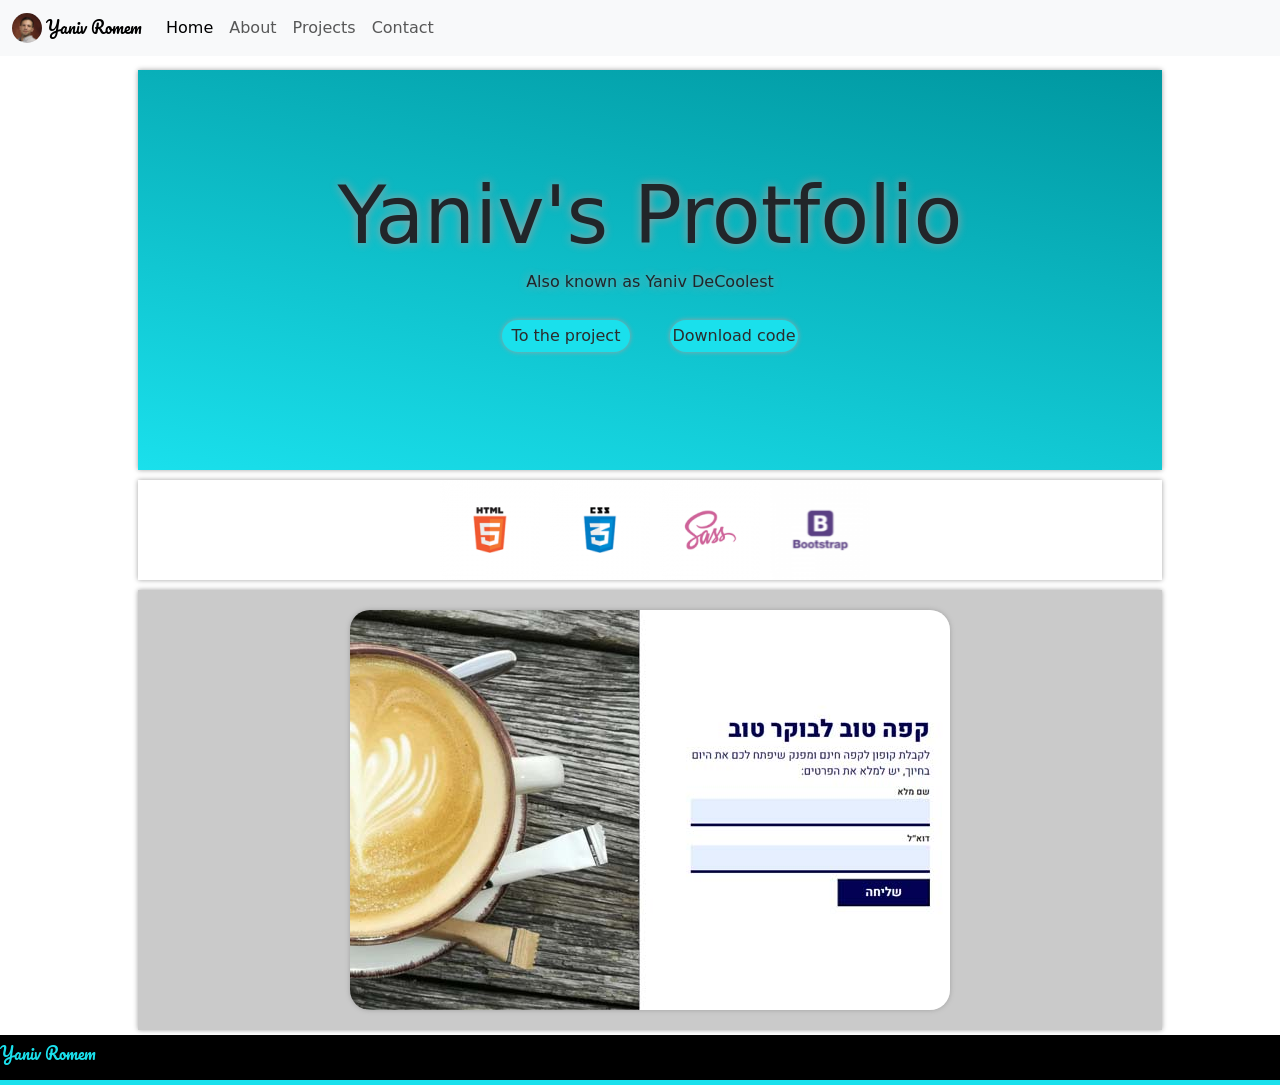
<file: projectCofe.html>
<!DOCTYPE html>
<html lang="en">

<head>
    <meta charset="UTF-8">
    <meta name="viewport" content="width=device-width, initial-scale=1.0">
    <title>Cofe Web Project</title>
    <link rel="stylesheet" href="./style/css/projectPage.css">
    <link rel="icon" href="./images/fav.png" sizes="32x32">
    <link href="https://cdn.jsdelivr.net/npm/bootstrap@5.3.3/dist/css/bootstrap.min.css" rel="stylesheet"
        integrity="sha384-QWTKZyjpPEjISv5WaRU9OFeRpok6YctnYmDr5pNlyT2bRjXh0JMhjY6hW+ALEwIH" crossorigin="anonymous">
</head>

<body>
    <div class="wrapper">
        <!--navbar section using Bootstrap-->
        <nav class="navbar navbar-expand-lg bg-body-tertiary fixed-top">
            <div class="container-fluid">
                <a class="navbar-brand" href="#">
                    <img src="./images/protfolioPic.jpg" alt="Logo" width="30" height="30"
                        class="d-inline-block align-text-top">
                    Yaniv Romem
                </a>
                <button class="navbar-toggler" type="button" data-bs-toggle="collapse"
                    data-bs-target="#navbarSupportedContent" aria-controls="navbarSupportedContent"
                    aria-expanded="false" aria-label="Toggle navigation">
                    <span class="navbar-toggler-icon"></span>
                </button>
                <div class="collapse navbar-collapse" id="navbarSupportedContent">
                    <ul class="navbar-nav me-auto mb-2 mb-lg-0">
                        <li class="nav-item">
                            <a class="nav-link active" aria-current="page" href="index.html">Home</a>
                        </li>
                        <li class="nav-item">
                            <a class="nav-link" href="index.html">About</a>
                        </li>
                        <li class="nav-item">
                            <a class="nav-link" href="index.html">Projects</a>
                        </li>
                        <li class="nav-item">
                            <a class="nav-link" href="index.html">Contact</a>
                        </li>
                    </ul>
                </div>
            </div>
        </nav>
        <!--the header of the page-->
        <header id="topPage">
            <h1>Yaniv's Protfolio</h1>
            <h6>Also known as Yaniv DeCoolest</h6>
            <div class="links">
                <a href="./CofeWeb/index.html">To the project</a>
                <a href="./CofeWeb/cofeWeb.zip" download="CofeWeb">Download code</a>
            </div>
            <div class="disc">
                <h6>
                    Yaniv Romem
                </h6>
            </div>
        </header>
        <!--skilzz use in the project display-->
        <aside id="skillz">
            <img src="images/img-HTML.png" alt="HTML"><img src="images/img-CSS.png" alt="CSS"><img
                src="images/img-SASS.png" alt="SASS"><img src="images/img-Bootstrap.png" alt="Bootstrap">
        </aside>
        <!--main section-->
        <main>
            <div class="example">
                <img src="./images/webProj2.jpg" alt="Project">
            </div>
        </main>
        <!--Footer section-->
        <footer>
            <div class="allRights">
                <h6 id="nameRights">Yaniv Romem</h6>
                <h6 id="allRights">All rights</h6>
            </div>
        </footer>
        <!--bootstrap script-->
        <script src="https://cdn.jsdelivr.net/npm/bootstrap@5.3.3/dist/js/bootstrap.bundle.min.js"
            integrity="sha384-YvpcrYf0tY3lHB60NNkmXc5s9fDVZLESaAA55NDzOxhy9GkcIdslK1eN7N6jIeHz"
            crossorigin="anonymous"></script>
    </div>
</body>

</html>
</file>
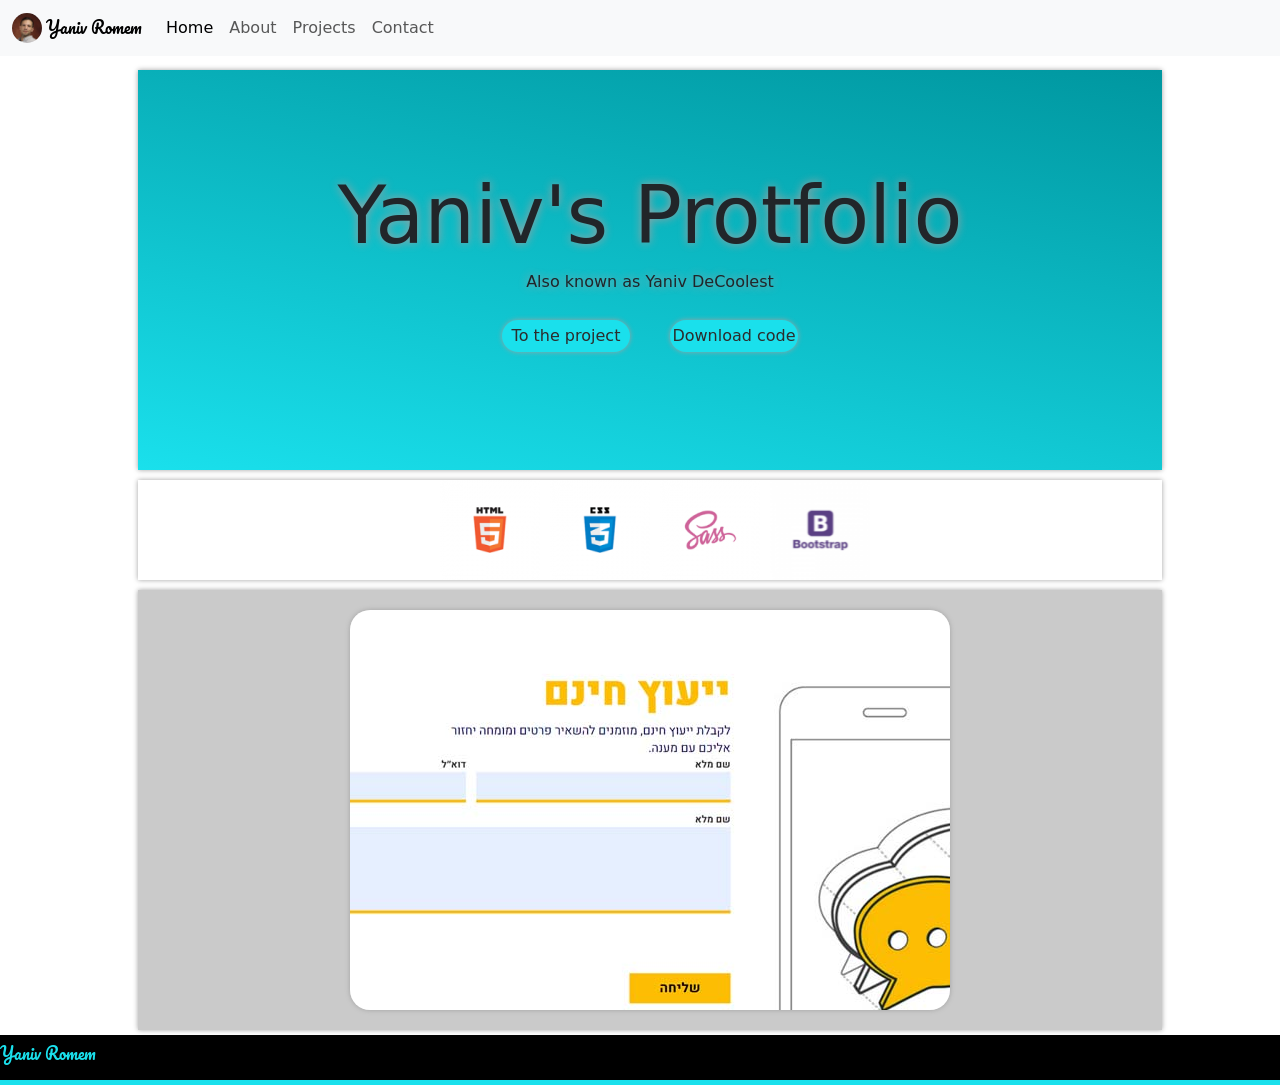
<file: projectCons.html>
<!DOCTYPE html>
<html lang="en">

<head>
    <meta charset="UTF-8">
    <meta name="viewport" content="width=device-width, initial-scale=1.0">
    <title>Consulation Project</title>
    <link rel="stylesheet" href="./style/css/projectPage.css">
    <link rel="icon" href="./images/fav.png" sizes="32x32">
    <link href="https://cdn.jsdelivr.net/npm/bootstrap@5.3.3/dist/css/bootstrap.min.css" rel="stylesheet"
        integrity="sha384-QWTKZyjpPEjISv5WaRU9OFeRpok6YctnYmDr5pNlyT2bRjXh0JMhjY6hW+ALEwIH" crossorigin="anonymous">
</head>

<body>
    <div class="wrapper">
        <!--navbar section , using bootstrap-->
        <nav class="navbar navbar-expand-lg bg-body-tertiary fixed-top">
            <div class="container-fluid">
                <a class="navbar-brand" href="#">
                    <img src="./images/protfolioPic.jpg" alt="Logo" width="30" height="30"
                        class="d-inline-block align-text-top">
                    Yaniv Romem
                </a>
                <button class="navbar-toggler" type="button" data-bs-toggle="collapse"
                    data-bs-target="#navbarSupportedContent" aria-controls="navbarSupportedContent"
                    aria-expanded="false" aria-label="Toggle navigation">
                    <span class="navbar-toggler-icon"></span>
                </button>
                <div class="collapse navbar-collapse" id="navbarSupportedContent">
                    <ul class="navbar-nav me-auto mb-2 mb-lg-0">
                        <li class="nav-item">
                            <a class="nav-link active" aria-current="page" href="index.html">Home</a>
                        </li>
                        <li class="nav-item">
                            <a class="nav-link" href="index.html">About</a>
                        </li>
                        <li class="nav-item">
                            <a class="nav-link" href="index.html">Projects</a>
                        </li>
                        <li class="nav-item">
                            <a class="nav-link" href="index.html">Contact</a>
                        </li>
                    </ul>
                </div>
            </div>
        </nav>
        <!--the header of the page-->
        <header id="topPage">
            <h1>Yaniv's Protfolio</h1>
            <h6>Also known as Yaniv DeCoolest</h6>
            <div class="links">
                <a href="consulation/index.html">To the project</a>
                <a href="consulation/consulation.zip" download="consulation">Download code</a>
            </div>
            <div class="disc">
                <h6>
                    Yaniv Romem
                </h6>
            </div>
        </header>
        <!--skillz use display-->
        <aside id="skillz">
            <img src="images/img-HTML.png" alt="HTML"><img src="images/img-CSS.png" alt="CSS"><img
                src="images/img-SASS.png" alt="SASS"><img src="images/img-Bootstrap.png" alt="Bootstrap">
        </aside>
        <!--main section-->
        <main>
            <div class="example">
                <img src="./images/consul.jpg" alt="Project">
            </div>
        </main>
        <!--footer section-->
        <footer>
            <div class="allRights">
                <h6 id="nameRights">Yaniv Romem</h6>
                <h6 id="allRights">All rights</h6>
            </div>
        </footer>
        <!--bootstrap script-->
        <script src="https://cdn.jsdelivr.net/npm/bootstrap@5.3.3/dist/js/bootstrap.bundle.min.js"
            integrity="sha384-YvpcrYf0tY3lHB60NNkmXc5s9fDVZLESaAA55NDzOxhy9GkcIdslK1eN7N6jIeHz"
            crossorigin="anonymous"></script>
    </div>
</body>

</html>
</file>
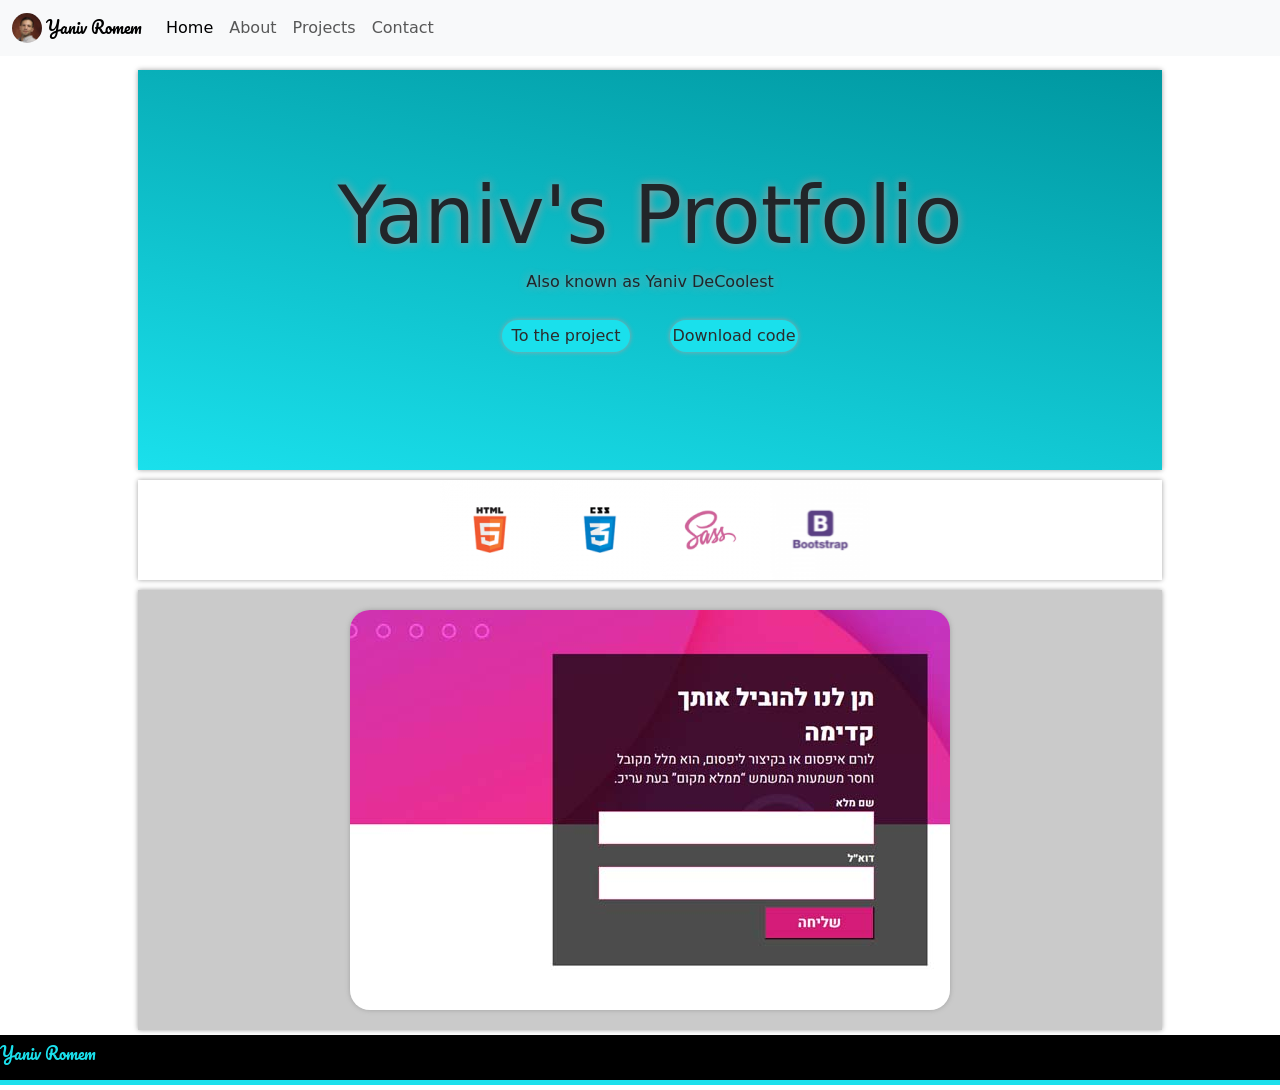
<file: projectLeading.html>
<!DOCTYPE html>
<html lang="en">

<head>
    <meta charset="UTF-8">
    <meta name="viewport" content="width=device-width, initial-scale=1.0">
    <title>Leading Project</title>
    <link rel="stylesheet" href="./style/css/projectPage.css">
    <link rel="icon" href="./images/fav.png" sizes="32x32">
    <link href="https://cdn.jsdelivr.net/npm/bootstrap@5.3.3/dist/css/bootstrap.min.css" rel="stylesheet"
        integrity="sha384-QWTKZyjpPEjISv5WaRU9OFeRpok6YctnYmDr5pNlyT2bRjXh0JMhjY6hW+ALEwIH" crossorigin="anonymous">
</head>

<body>
    <div class="wrapper">
        <!--navbar section, using bootstrap-->
        <nav class="navbar navbar-expand-lg bg-body-tertiary fixed-top">
            <div class="container-fluid">
                <a class="navbar-brand" href="#">
                    <img src="./images/protfolioPic.jpg" alt="Logo" width="30" height="30"
                        class="d-inline-block align-text-top">
                    Yaniv Romem
                </a>
                <button class="navbar-toggler" type="button" data-bs-toggle="collapse"
                    data-bs-target="#navbarSupportedContent" aria-controls="navbarSupportedContent"
                    aria-expanded="false" aria-label="Toggle navigation">
                    <span class="navbar-toggler-icon"></span>
                </button>
                <div class="collapse navbar-collapse" id="navbarSupportedContent">
                    <ul class="navbar-nav me-auto mb-2 mb-lg-0">
                        <li class="nav-item">
                            <a class="nav-link active" aria-current="page" href="./index.html">Home</a>
                        </li>
                        <li class="nav-item">
                            <a class="nav-link" href="index.html">About</a>
                        </li>
                        <li class="nav-item">
                            <a class="nav-link" href="index.html">Projects</a>
                        </li>
                        <li class="nav-item">
                            <a class="nav-link" href="index.html">Contact</a>
                        </li>
                    </ul>
                </div>
            </div>
        </nav>
        <!--the header section-->
        <header id="topPage">
            <h1>Yaniv's Protfolio</h1>
            <h6>Also known as Yaniv DeCoolest</h6>
            <div class="links">
                <a href="./Leading/index.html">To the project</a>
                <a href="./Leading/leading.zip" download="Leading">Download code</a>
            </div>
            <div class="disc">
                <h6>
                    Yaniv Romem
                </h6>
            </div>
        </header>
        <!--skills use in project display-->
        <aside id="skillz">
            <img src="images/img-HTML.png" alt="HTML"><img src="images/img-CSS.png" alt="CSS"><img
                src="images/img-SASS.png" alt="SASS"><img src="images/img-Bootstrap.png" alt="Bootstrap">
        </aside>
        <!--main section-->
        <main>
            <div class="example">
                <img src="./images/webProj1.jpg" alt="Project">
            </div>
        </main>
        <!--footer section-->
        <footer>
            <div class="allRights">
                <h6 id="nameRights">Yaniv Romem</h6>
                <h6 id="allRights">All rights</h6>
            </div>
        </footer>
        <!--bootstrap script-->
        <script src="https://cdn.jsdelivr.net/npm/bootstrap@5.3.3/dist/js/bootstrap.bundle.min.js"
            integrity="sha384-YvpcrYf0tY3lHB60NNkmXc5s9fDVZLESaAA55NDzOxhy9GkcIdslK1eN7N6jIeHz"
            crossorigin="anonymous"></script>
    </div>
</body>

</html>
</file>
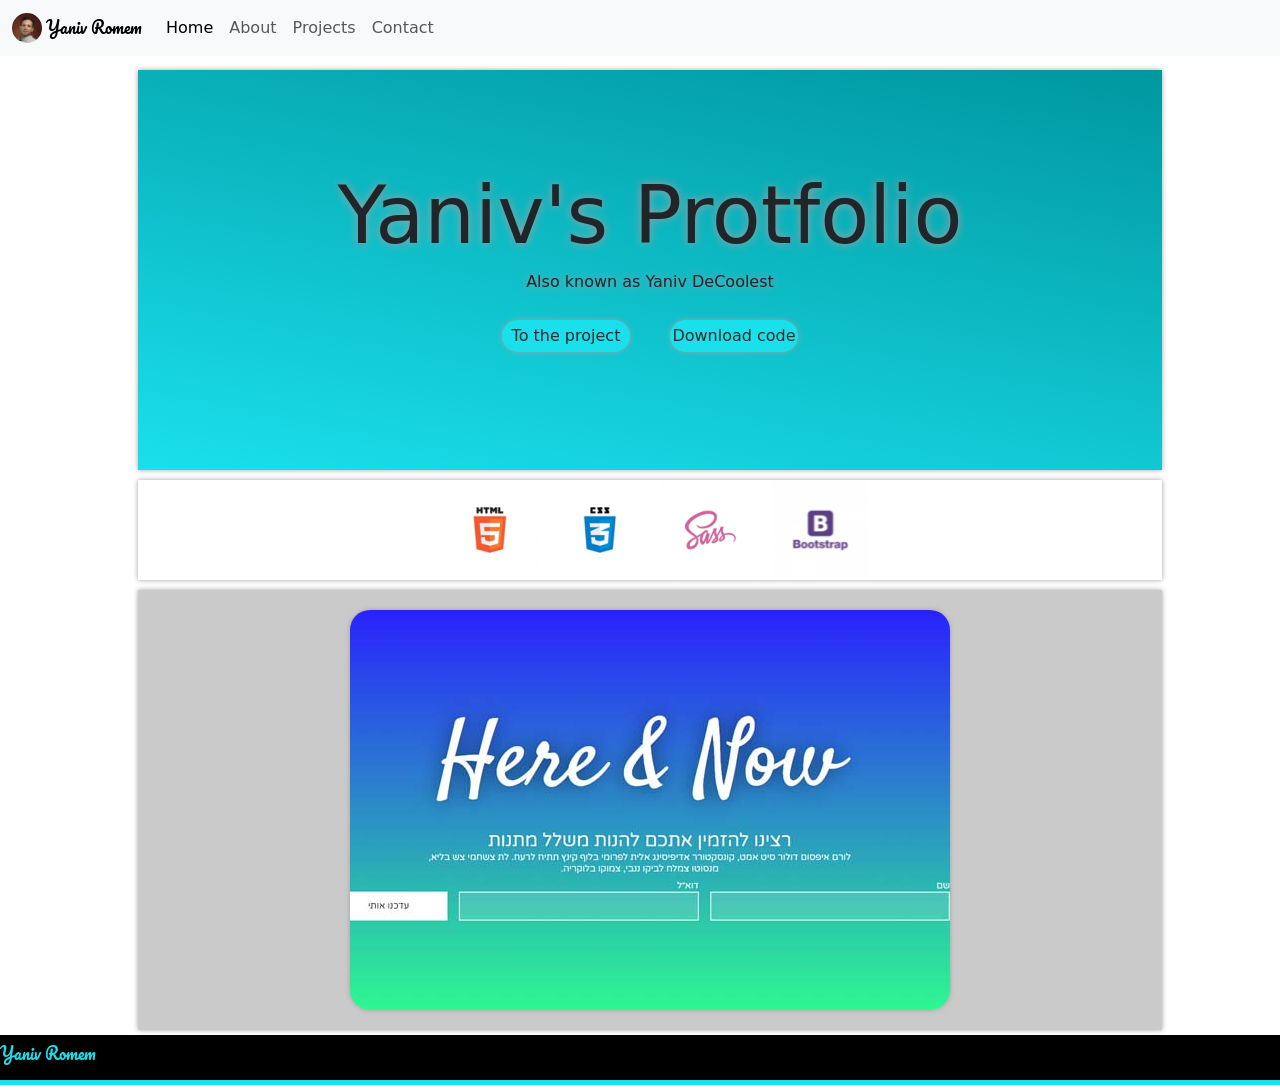
<file: projectNow.html>
<!DOCTYPE html>
<html lang="en">

<head>
    <meta charset="UTF-8">
    <meta name="viewport" content="width=device-width, initial-scale=1.0">
    <title>Here & Now Project</title>
    <link rel="stylesheet" href="./style/css/projectPage.css">
    <link rel="icon" href="./images/fav.png" sizes="32x32">
    <link href="https://cdn.jsdelivr.net/npm/bootstrap@5.3.3/dist/css/bootstrap.min.css" rel="stylesheet"
        integrity="sha384-QWTKZyjpPEjISv5WaRU9OFeRpok6YctnYmDr5pNlyT2bRjXh0JMhjY6hW+ALEwIH" crossorigin="anonymous">
</head>

<body>
    <div class="wrapper">
        <!--navbar section using bootstrap-->
        <nav class="navbar navbar-expand-lg bg-body-tertiary fixed-top">
            <div class="container-fluid">
                <a class="navbar-brand" href="#">
                    <img src="./images/protfolioPic.jpg" alt="Logo" width="30" height="30"
                        class="d-inline-block align-text-top">
                    Yaniv Romem
                </a>
                <button class="navbar-toggler" type="button" data-bs-toggle="collapse"
                    data-bs-target="#navbarSupportedContent" aria-controls="navbarSupportedContent"
                    aria-expanded="false" aria-label="Toggle navigation">
                    <span class="navbar-toggler-icon"></span>
                </button>
                <div class="collapse navbar-collapse" id="navbarSupportedContent">
                    <ul class="navbar-nav me-auto mb-2 mb-lg-0">
                        <li class="nav-item">
                            <a class="nav-link active" aria-current="page" href="./index.html">Home</a>
                        </li>
                        <li class="nav-item">
                            <a class="nav-link" href="index.html">About</a>
                        </li>
                        <li class="nav-item">
                            <a class="nav-link" href="index.html">Projects</a>
                        </li>
                        <li class="nav-item">
                            <a class="nav-link" href="index.html">Contact</a>
                        </li>
                    </ul>
                </div>
            </div>
        </nav>
        <!--header section-->
        <header id="topPage">
            <h1>Yaniv's Protfolio</h1>
            <h6>Also known as Yaniv DeCoolest</h6>
            <div class="links">
                <a href="./HereNow/index.html">To the project</a>
                <a href="./HereNow/hereNow.zip" download="hereAndNow">Download code</a>
            </div>
            <div class="disc">
                <h6>
                    Yaniv Romem
                </h6>
            </div>
        </header>
        <!--skills used in the project display-->
        <aside id="skillz">
            <img src="images/img-HTML.png" alt="HTML"><img src="images/img-CSS.png" alt="CSS"><img
                src="images/img-SASS.png" alt="SASS"><img src="images/img-Bootstrap.png" alt="Bootstrap">
        </aside>
        <!--main section-->
        <main>
            <div class="example">
                <img src="./images/hereNow.jpg" alt="Project">
            </div>
        </main>
        <!--footer section-->
        <footer>
            <div class="allRights">
                <h6 id="nameRights">Yaniv Romem</h6>
                <h6 id="allRights">All rights</h6>
            </div>
        </footer>
        <!--bootstraop script-->
        <script src="https://cdn.jsdelivr.net/npm/bootstrap@5.3.3/dist/js/bootstrap.bundle.min.js"
            integrity="sha384-YvpcrYf0tY3lHB60NNkmXc5s9fDVZLESaAA55NDzOxhy9GkcIdslK1eN7N6jIeHz"
            crossorigin="anonymous"></script>
    </div>
</body>

</html>
</file>
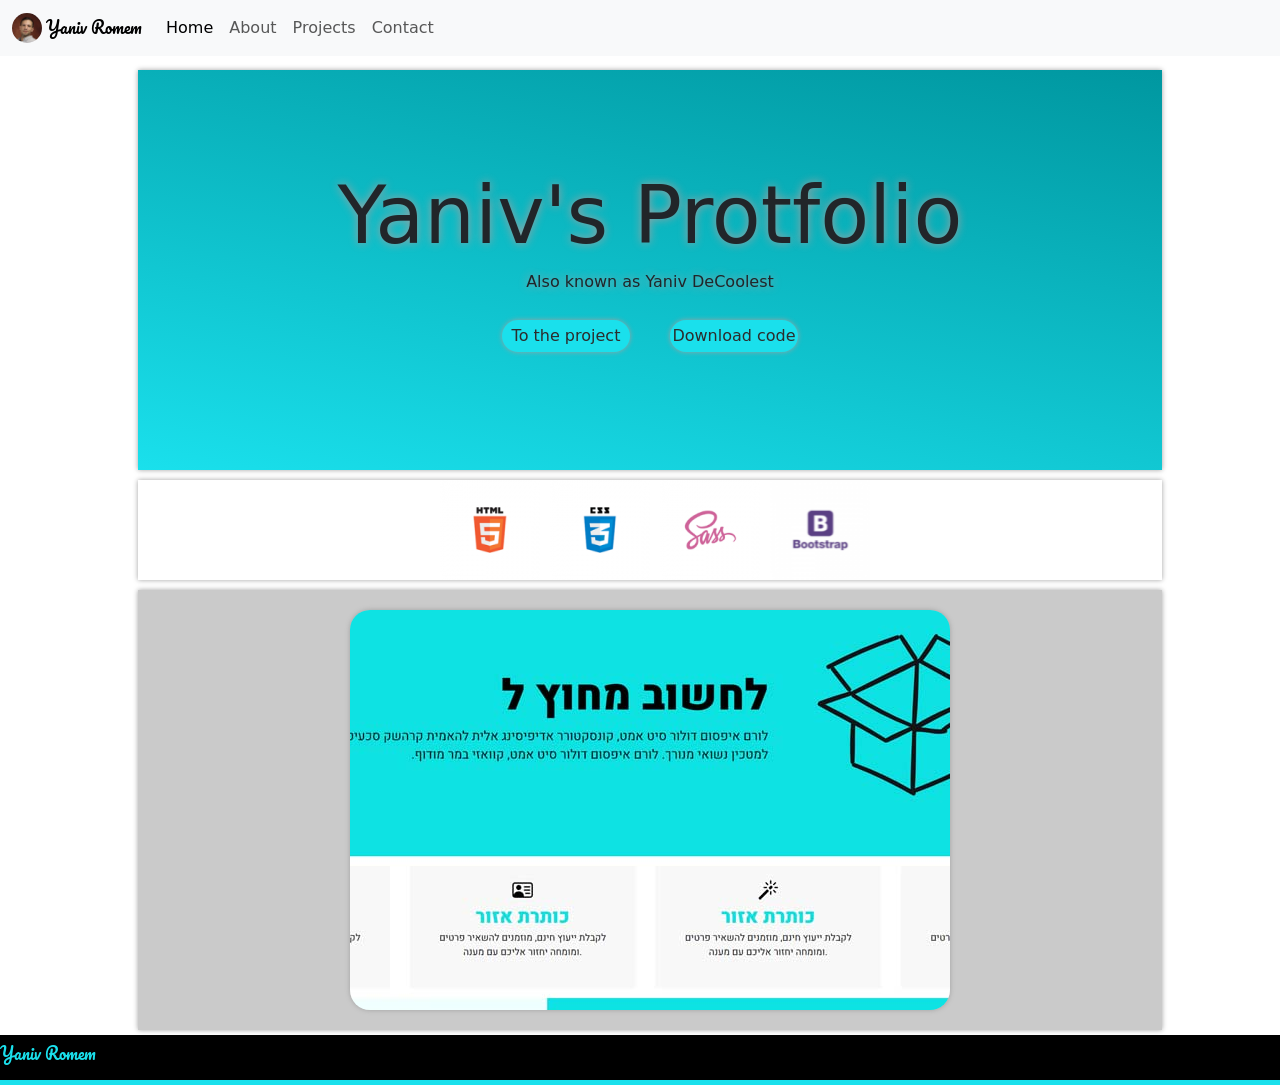
<file: projectOutofBox.html>
<!DOCTYPE html>
<html lang="en">

<head>
    <meta charset="UTF-8">
    <meta name="viewport" content="width=device-width, initial-scale=1.0">
    <title>Out of The Box Project</title>
    <link rel="stylesheet" href="./style/css/projectPage.css">
    <link rel="icon" href="./images/fav.png" sizes="32x32">
    <link href="https://cdn.jsdelivr.net/npm/bootstrap@5.3.3/dist/css/bootstrap.min.css" rel="stylesheet"
        integrity="sha384-QWTKZyjpPEjISv5WaRU9OFeRpok6YctnYmDr5pNlyT2bRjXh0JMhjY6hW+ALEwIH" crossorigin="anonymous">
</head>

<body>
    <div class="wrapper">
        <!--navbar section using bootstrap-->
        <nav class="navbar navbar-expand-lg bg-body-tertiary fixed-top">
            <div class="container-fluid">
                <a class="navbar-brand" href="#">
                    <img src="./images/protfolioPic.jpg" alt="Logo" width="30" height="30"
                        class="d-inline-block align-text-top">
                    Yaniv Romem
                </a>
                <button class="navbar-toggler" type="button" data-bs-toggle="collapse"
                    data-bs-target="#navbarSupportedContent" aria-controls="navbarSupportedContent"
                    aria-expanded="false" aria-label="Toggle navigation">
                    <span class="navbar-toggler-icon"></span>
                </button>
                <div class="collapse navbar-collapse" id="navbarSupportedContent">
                    <ul class="navbar-nav me-auto mb-2 mb-lg-0">
                        <li class="nav-item">
                            <a class="nav-link active" aria-current="page" href="index.html">Home</a>
                        </li>
                        <li class="nav-item">
                            <a class="nav-link" href="index.html">About</a>
                        </li>
                        <li class="nav-item">
                            <a class="nav-link" href="index.html">Projects</a>
                        </li>
                        <li class="nav-item">
                            <a class="nav-link" href="index.html">Contact</a>
                        </li>
                    </ul>
                </div>
            </div>
        </nav>
        <!--the header section-->
        <header id="topPage">
            <h1>Yaniv's Protfolio</h1>
            <h6>Also known as Yaniv DeCoolest</h6>
            <div class="links">
                <a href="./outOfBox/index.html">To the project</a>
                <a href="./outOfBox/outOfBox.zip" download="outOfBox">Download code</a>
            </div>
            <div class="disc">
                <h6>
                    Yaniv Romem
                </h6>
            </div>
        </header>
        <!--skills used in the project display-->
        <aside id="skillz">
            <img src="images/img-HTML.png" alt="HTML"><img src="images/img-CSS.png" alt="CSS"><img
                src="images/img-SASS.png" alt="SASS"><img src="images/img-Bootstrap.png" alt="Bootstrap">
        </aside>
        <!--main section-->
        <main>
            <div class="example">
                <img src="./images/outOfBox.jpg" alt="Project">
            </div>
        </main>
        <!--footer section-->
        <footer>
            <div class="allRights">
                <h6 id="nameRights">Yaniv Romem</h6>
                <h6 id="allRights">All rights</h6>
            </div>
        </footer>
        <!--bootstrap script-->
        <script src="https://cdn.jsdelivr.net/npm/bootstrap@5.3.3/dist/js/bootstrap.bundle.min.js"
            integrity="sha384-YvpcrYf0tY3lHB60NNkmXc5s9fDVZLESaAA55NDzOxhy9GkcIdslK1eN7N6jIeHz"
            crossorigin="anonymous"></script>
    </div>
</body>

</html>
</file>
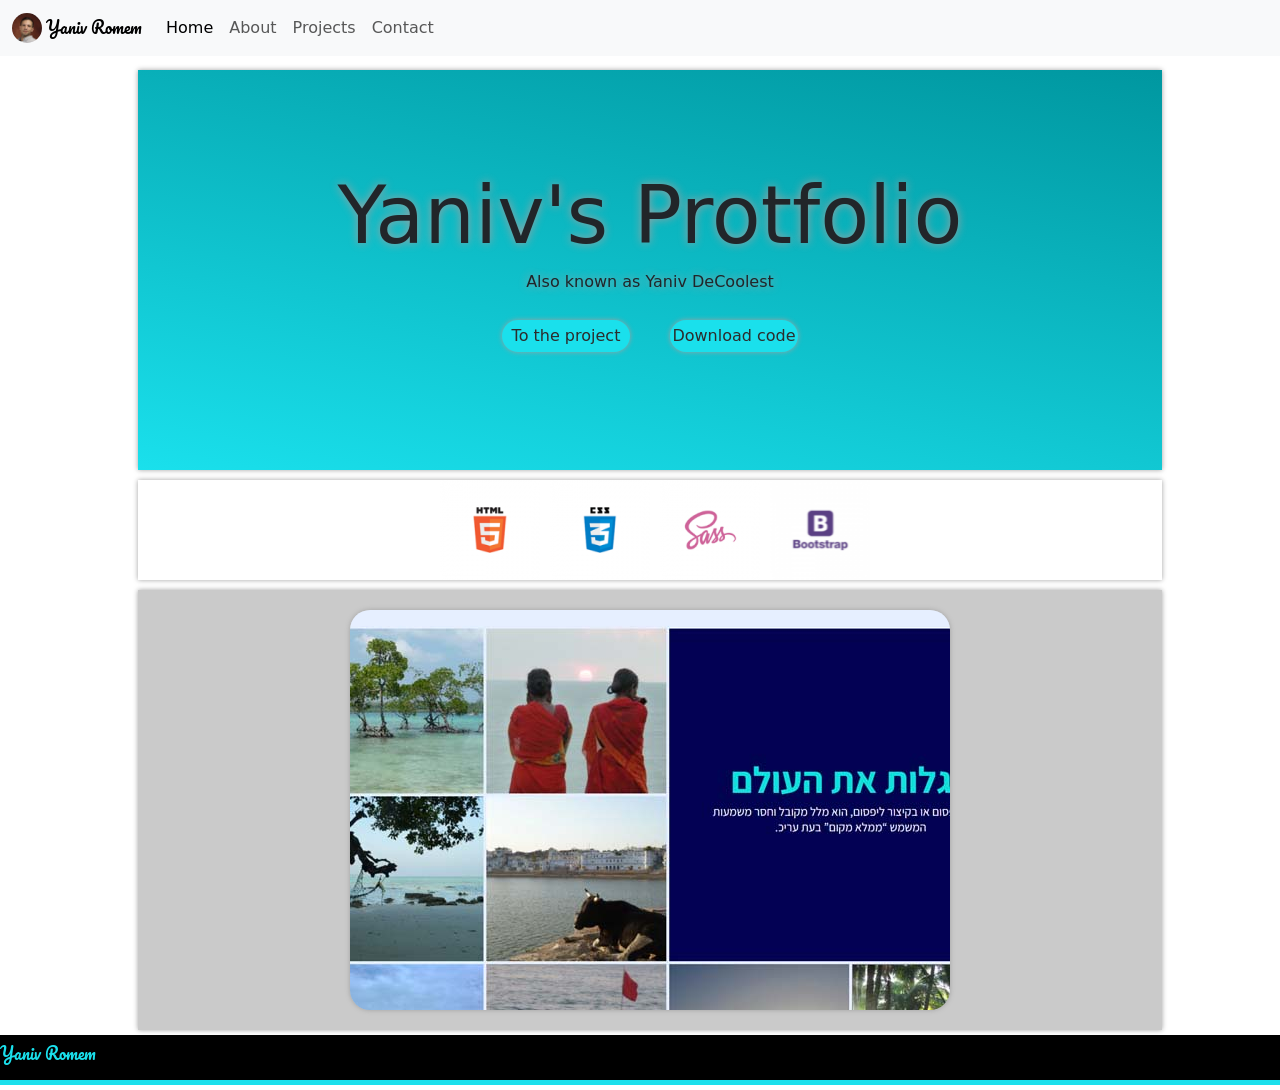
<file: projectSeeTheWorld.html>
<!DOCTYPE html>
<html lang="en">

<head>
    <meta charset="UTF-8">
    <meta name="viewport" content="width=device-width, initial-scale=1.0">
    <title>See The World Project</title>
    <link rel="stylesheet" href="./style/css/projectPage.css">
    <link rel="icon" href="./images/fav.png" sizes="32x32">
    <link href="https://cdn.jsdelivr.net/npm/bootstrap@5.3.3/dist/css/bootstrap.min.css" rel="stylesheet"
        integrity="sha384-QWTKZyjpPEjISv5WaRU9OFeRpok6YctnYmDr5pNlyT2bRjXh0JMhjY6hW+ALEwIH" crossorigin="anonymous">
</head>

<body>
    <div class="wrapper">
        <!--navbar section using bootstrap-->
        <nav class="navbar navbar-expand-lg bg-body-tertiary fixed-top">
            <div class="container-fluid">
                <a class="navbar-brand" href="#">
                    <img src="./images/protfolioPic.jpg" alt="Logo" width="30" height="30"
                        class="d-inline-block align-text-top">
                    Yaniv Romem
                </a>
                <button class="navbar-toggler" type="button" data-bs-toggle="collapse"
                    data-bs-target="#navbarSupportedContent" aria-controls="navbarSupportedContent"
                    aria-expanded="false" aria-label="Toggle navigation">
                    <span class="navbar-toggler-icon"></span>
                </button>
                <div class="collapse navbar-collapse" id="navbarSupportedContent">
                    <ul class="navbar-nav me-auto mb-2 mb-lg-0">
                        <li class="nav-item">
                            <a class="nav-link active" aria-current="page" href="index.html">Home</a>
                        </li>
                        <li class="nav-item">
                            <a class="nav-link" href="index.html">About</a>
                        </li>
                        <li class="nav-item">
                            <a class="nav-link" href="index.html">Projects</a>
                        </li>
                        <li class="nav-item">
                            <a class="nav-link" href="index.html">Contact</a>
                        </li>
                    </ul>
                </div>
            </div>
        </nav>
        <!--header section-->
        <header id="topPage">
            <h1>Yaniv's Protfolio</h1>
            <h6>Also known as Yaniv DeCoolest</h6>
            <div class="links">
                <a href="./seeTheWorld/index.html">To the project</a>
                <a href="./seeTheWorld/seeTheWorld.zip" download="seeTheWorld">Download code</a>
            </div>
            <div class="disc">
                <h6>
                    Yaniv Romem
                </h6>
            </div>
        </header>
        <!--skills used in project display-->
        <aside id="skillz">
            <img src="images/img-HTML.png" alt="HTML"><img src="images/img-CSS.png" alt="CSS"><img
                src="images/img-SASS.png" alt="SASS"><img src="images/img-Bootstrap.png" alt="Bootstrap">
        </aside>
        <!--main section-->
        <main>
            <div class="example">
                <img src="./images/seeTheWorld.jpg" alt="Project">
            </div>
        </main>
        <!--footer section-->
        <footer>
            <div class="allRights">
                <h6 id="nameRights">Yaniv Romem</h6>
                <h6 id="allRights">All rights</h6>
            </div>
        </footer>
        <!--bootstrap script-->
        <script src="https://cdn.jsdelivr.net/npm/bootstrap@5.3.3/dist/js/bootstrap.bundle.min.js"
            integrity="sha384-YvpcrYf0tY3lHB60NNkmXc5s9fDVZLESaAA55NDzOxhy9GkcIdslK1eN7N6jIeHz"
            crossorigin="anonymous"></script>
    </div>
</body>

</html>
</file>
<file: style/css/main.css>
@import url("https://fonts.googleapis.com/css2?family=Roboto:ital,wght@0,100;0,300;0,400;0,500;0,700;0,900;1,100;1,300;1,400;1,500;1,700;1,900&display=swap");
@import url("https://fonts.googleapis.com/css2?family=Pacifico&family=Roboto:ital,wght@0,100;0,300;0,400;0,500;0,700;0,900;1,100;1,300;1,400;1,500;1,700;1,900&display=swap");
* {
  margin: 0;
  padding: 0;
  box-sizing: border-box;
}

body {
  font-family: roboto;
  font-size: 1em;
  background-color: #cacaca;
  overflow-x: hidden;
}

.wrapper {
  width: 100vw;
  display: grid;
  grid-template-columns: 10vw 80vw 10vw;
  grid-template-rows: 60px 400px 100px auto auto 500px 200px;
  gap: 10px;
  grid-template-areas: "nav nav nav" ". header ." ". aside ." ". about ." ". main ." "contact contact contact" "footer footer footer";
}

nav {
  grid-area: nav;
}

header {
  grid-area: header;
}

aside {
  grid-area: aside;
}

.about {
  grid-area: about;
}

main {
  grid-area: main;
}

.contact {
  grid-area: contact;
}

footer {
  grid-area: footer;
}

nav .navbar-brand {
  font-family: pacifico;
  font-size: 1em;
}
nav .navbar-brand img {
  border-radius: 50%;
}

header {
  background: linear-gradient(11deg, rgb(26, 224, 236) 0%, rgb(0, 151, 160) 100%);
  display: flex;
  justify-content: center;
  align-items: center;
  flex-direction: column;
  box-shadow: 0 0 5px #a1a1a1;
  position: relative;
}
header h1 {
  font-size: 5em;
  text-shadow: 0 0 10px #a1a1a1;
}
header h6 {
  font-size: 1em;
  font-weight: normal;
  text-shadow: 0 0 10px #a1a1a1;
}
header .links {
  display: flex;
}
header .links a {
  display: block;
  width: 10vw;
  text-align: center;
  background-color: #1AE0EC;
  margin: 20px;
  text-decoration: none;
  color: #2C2C2C;
  border-radius: 20px;
  line-height: 2;
  box-shadow: 0 0 5px #a1a1a1;
}
header .links a:hover {
  text-decoration: underline;
}
header .disc {
  position: absolute;
  bottom: 0;
  width: 100%;
  background-color: rgba(0, 34, 68, 0.7);
  color: #e7e7e7;
  height: 0;
  overflow: hidden;
  transition: all 0.7s ease-in-out;
}
header .disc h6 {
  font-size: 1.5em;
  font-weight: normal;
  font-family: pacifico;
  padding: 0 5px 6px 7px;
}
header:hover .disc {
  height: 45px;
}

.mycard {
  width: 300px;
  height: 500px;
  margin: 20px;
  background-color: #eeeeee;
  overflow: hidden;
  border-radius: 20px;
  box-shadow: 0 0 5px #a1a1a1;
  display: grid;
  grid-template-columns: repeat(4, 1fr);
  grid-template-rows: 200px 50px 100px 50px 50px;
  grid-template-areas: "imgPro imgPro imgPro imgPro" "Headline Headline Headline Headline" "Text Text Text Text" "imgSkillone imgSkilltwo imgSkillthree imgSkillfour" "anchor anchor anchor anchor";
}
.mycard .imgWrapper {
  width: 300px;
  height: 200px;
  overflow: hidden;
  grid-area: imgPro;
}
.mycard .imgPro {
  display: block;
  width: 300px;
  height: 200px;
  overflow: hidden;
  transition: all 1s ease-in-out;
}
.mycard .imgPro:hover {
  transform: scale(1.1);
}
.mycard h3 {
  grid-area: Headline;
  display: block;
  margin: 0 auto;
  line-height: 2;
  font-size: 1.5em;
}
.mycard p {
  grid-area: Text;
  text-align: justify;
  padding: 15px;
}
.mycard img {
  display: block;
  width: 50px;
  grid-area: imgSkill;
  margin: 0 auto;
}
.mycard .imgOne {
  grid-area: imgSkillone;
  border-radius: 20px;
  padding: 5px;
  box-shadow: 0 0 5px #a1a1a1;
}
.mycard .imgTwo {
  grid-area: imgSkilltwo;
  border-radius: 20px;
  padding: 5px;
  box-shadow: 0 0 5px #a1a1a1;
}
.mycard .imgThree {
  grid-area: imgSkillthree;
  border-radius: 20px;
  padding: 5px;
  box-shadow: 0 0 5px #a1a1a1;
}
.mycard .imgFour {
  grid-area: imgSkillfour;
  border-radius: 20px;
  padding: 5px;
  box-shadow: 0 0 5px #a1a1a1;
}
.mycard a {
  grid-area: anchor;
  display: block;
  width: 120px;
  height: 30px;
  font-size: 1em;
  margin: 30px auto 0;
  background-color: #1AE0EC;
  text-align: center;
  line-height: 1.8;
  text-decoration: none;
  color: #1d1d1d;
  border-radius: 10px;
  box-shadow: 0 0 5px #a1a1a1;
  transition: all 0.5s ease-in-out;
}
.mycard a:hover {
  color: #006166;
  text-decoration: underline;
}

.example {
  display: flex;
  width: 100%;
  justify-content: center;
  align-items: center;
}
.example img {
  border-radius: 20px;
  box-shadow: 0 0 5px #a1a1a1;
}

aside {
  background-color: #fff;
  display: flex;
  justify-content: center;
  align-items: center;
  box-shadow: 0 0 5px #a1a1a1;
}
aside img {
  display: block;
  width: 100px;
  height: 100px;
  margin-left: 10px;
}

.about {
  background-color: #eeeeee;
  box-shadow: 0 0 5px #a1a1a1;
}
.about .contAbout {
  width: 500px;
  margin: 0 auto;
  padding: 10px;
  padding: 20px;
}
.about .contAbout .imgWrapper {
  width: 200px;
  height: 200px;
  border-radius: 50%;
  margin: 0 auto;
  overflow: hidden;
}
.about .contAbout img {
  display: block;
  width: 200px;
  height: 200px;
  transition: all 0.7s ease-in-out;
}
.about .contAbout img:hover {
  transform: scale(1.1);
}
.about .contAbout h2 {
  font-size: 2em;
  text-align: center;
}
.about .contAbout p {
  text-align: justify;
}
.about .contAbout a {
  font-size: 1em;
  text-decoration: none;
  display: block;
  width: 200px;
  line-height: 2;
  color: #1d1d1d;
  background-color: #1AE0EC;
  text-align: center;
  border-radius: 20px;
  margin: 0 auto;
}
.about .contAbout a:hover {
  text-decoration: underline;
}

main {
  background-color: #cacaca;
  color: #1d1d1d;
  box-shadow: 0 0 5px #a1a1a1;
  padding: 20px;
}
main h2 {
  display: block;
  width: 250px;
  margin: 0 auto;
  font-size: 2.5em;
}
main h4 {
  display: block;
  width: 600px;
  font-size: 1em;
  font-weight: normal;
  margin: 0 auto;
  text-align: center;
}
main .workWrapper {
  width: 100%;
  display: flex;
  justify-content: space-evenly;
  flex-wrap: wrap;
  overflow: auto;
}

.contact {
  background-color: #3A3A3A;
  display: flex;
  justify-content: center;
}
.contact .iconWrapper {
  width: 50%;
  margin-right: 20px;
  -o-object-fit: contain;
     object-fit: contain;
}
.contact .iconWrapper img {
  display: block;
  width: 600px;
  -o-object-fit: cover;
     object-fit: cover;
}
.contact .formWrapper {
  width: 50%;
  height: 450px;
  padding-right: 50px;
  display: flex;
  flex-direction: column;
  font-family: roboto;
  color: white;
}
.contact .formWrapper h2 {
  font-size: 2em;
}
.contact .formWrapper p {
  font-size: 1em;
}
.contact .formWrapper .inputWrapper {
  width: 100%;
}
.contact .formWrapper .inputWrapper label {
  display: block;
}
.contact .formWrapper .inputWrapper input {
  width: 60%;
  height: 2em;
  border: none;
  border-bottom: 5px solid #1AE0EC;
}
.contact .formWrapper .inputWrapper #massage {
  height: 5em;
}
.contact .formWrapper .btnWrapper {
  margin-top: 10px;
}
.contact .formWrapper .btnWrapper input {
  width: 20%;
  border-radius: 10px;
  height: 2em;
  background-color: #1AE0EC;
}
.contact .formWrapper form label {
  font-size: 1em;
  font-weight: normal;
  color: #fff;
}

footer {
  background-color: #1AE0EC;
  display: flex;
  gap: 20px;
  justify-content: space-evenly;
  align-items: center;
  position: relative;
}
footer .smallIcaonWrapper img {
  display: block;
  height: 30px;
  margin: 5px auto;
}
footer .allRights {
  align-self: last baseline;
  width: 100%;
  background-color: #000;
  height: 5vh;
  position: absolute;
  bottom: 5px;
  display: flex;
  align-items: center;
  color: #1AE0EC;
  justify-content: space-around;
}
footer .allRights h6 {
  font-family: pacifico;
  display: block;
  width: 45%;
}
footer .allRights #allRights {
  padding-left: 90%;
}

@media (min-width: 450px) and (max-width: 960px) {
  .wrapper {
    width: auto;
    overflow: hidden;
    display: flex;
    flex-direction: column;
  }
  .wrapper header {
    margin-top: 10vh;
  }
  .wrapper header .disc {
    display: none;
  }
  .wrapper header .links a {
    width: 30vw;
  }
  .wrapper main .example {
    width: auto;
  }
  .wrapper main .example img {
    width: 400px;
  }
  .wrapper .about .contAbout {
    padding: 40px;
    padding-bottom: 10px;
  }
  .wrapper .about .contAbout p {
    width: 100%;
    padding: 5px 5px 5px 10px;
  }
  .wrapper .contact {
    flex-direction: column;
  }
  .wrapper .contact .iconWrapper {
    width: 100%;
  }
  .wrapper .contact .iconWrapper img {
    height: 30vh;
    width: 100%;
  }
  .wrapper .contact .formWrapper {
    width: 100%;
    padding: 20px;
    margin: 0 auto;
  }
  .wrapper .contact .formWrapper input {
    width: 100%;
  }
  footer {
    height: 50vh;
    flex-direction: row;
    flex-wrap: wrap;
    padding: 40px;
  }
  footer .allRights h6 {
    font-size: 0.7em;
  }
  .mycard {
    width: 300px;
    height: 500px;
  }
}
@media (max-width: 449px) {
  .wrapper {
    width: auto;
    overflow: hidden;
    display: flex;
    flex-direction: column;
  }
  .wrapper header {
    margin-top: 10vh;
  }
  .wrapper header .disc {
    display: none;
  }
  .wrapper header .links a {
    width: 30vw;
  }
  .wrapper #skillz img {
    margin: 0;
  }
  .wrapper main .example {
    width: auto;
  }
  .wrapper main .example img {
    width: 400px;
  }
  .wrapper main h4 {
    padding-right: 250px;
  }
  .wrapper .about .contAbout {
    padding: 40px;
    padding-right: 130px;
    padding-bottom: 10px;
  }
  .wrapper .about .contAbout p {
    width: 100%;
    padding: 5px 5px 5px 10px;
  }
  .wrapper .contact {
    flex-direction: column;
  }
  .wrapper .contact .iconWrapper {
    width: 100%;
  }
  .wrapper .contact .iconWrapper img {
    height: 30vh;
    width: 100%;
  }
  .wrapper .contact .formWrapper {
    width: 100%;
    padding: 20px;
    margin: 0 auto;
  }
  .wrapper .contact .formWrapper input {
    width: 100%;
  }
  footer {
    height: auto;
    flex-direction: row;
    flex-wrap: wrap;
    padding: 40px;
  }
  footer .smallIcaonWrapper {
    padding: 5px;
    padding-bottom: 10px;
  }
  footer .allRights h6 {
    font-size: 0.7em;
  }
  .mycard {
    width: 300px;
    height: 500px;
  }
}/*# sourceMappingURL=main.css.map */
</file>
<file: CofeWeb/css/style.css>
* {
    margin: 0;
    padding: 0;
    box-sizing: border-box;
}

body {
    background-color: #fff;
    font-family: heebo;
    overflow-x: hidden;
}

.container {
    display: flex;
    width: 100vw;
}

.imgWrapper {
    width: 60%;
    height: 100vh;
    object-fit: contain;
}

.imgWrapper>img {
    display: block;
    width: 100%;
    height: 100vh;
    object-fit: cover;
}

.formWrapper {
    display: flex;
    flex-direction: column;
    justify-content: center;
    align-items: center;
    width: 40%;
    gap: 10px;
}

.titleWrapper,
.inputWrapper,
.btnWrapper {
    width: 28vw;
    /* border: 1px solid #000; */
}

.titleWrapper>h1 {
    font: normal normal 900 43px/63px Heebo;
    color: #020253;
}

.titleWrapper>p {
    font: normal normal normal 20px/29px Heebo;
    color: #020253;
}

.inputWrapper {
    display: flex;
    flex-direction: column;
}

.inputWrapper>label {
    font: normal normal bold 16px/24px Heebo;
    color: #2C2C2C;
}

.inputWrapper>input {
    background: #E5EEFF 0% 0% no-repeat padding-box;
    height: 50px;
    border: none;
    border-bottom: 5px solid #020253;
}

.btnWrapper>input {
    width: 166px;
    height: 50px;
    background: #020253 0% 0% no-repeat padding-box;
    font: normal normal bold 22px/30px Heebo;
    color: #FFFFFF;
}

@media (max-width:550px) {
    .container {
        flex-direction: column;
    }

    .imgWrapper {
        width: 100vw;
        height: 33vh;
    }

    .imgWrapper>img {
        height: 33vh;
    }

    .formWrapper {
        width: 100%;
    }

    .titleWrapper,
    .inputWrapper,
    .btnWrapper {
        width: 80vw;
        /* border: 1px solid #000; */
    }

    .titleWrapper>h1 {
        font: normal normal 900 28px/41px Heebo;
    }

    .titleWrapper>p {
        font: normal normal normal 15px/22px Heebo;
    }

    .inputWrapper>label {
        font: normal normal bold 10px/14px Heebo;
    }

    .btnWrapper>input {
        width: 100%;
    }
}
</file>
<file: consulation/style/style.css>
* {
    margin: 0;
    padding: 0;
    box-sizing: border-box;
}

body {
    overflow-x: hidden;
}

.container {
    display: grid;
    grid-template-columns: 100vw;
    grid-template-rows: 20vh auto 20vh;
    grid-template-areas:
        "header"
        "main"
        "footer";

}

header {
    grid-area: header;
    display: flex;
    flex-direction: column;

}

header .lineUp {
    width: 434px;
    height: 18px;
    background: #FDBD03 0% 0% no-repeat padding-box;
    align-self: self-end;
}

header .topIconWrapper {
    margin-left: 5vw;
    width: 95px;
    height: 95px;
    background: #FDBD03 0% 0% no-repeat padding-box;
    display: flex;
    justify-content: center;
    align-items: center;
    border-radius: 50%;
}

header .topIconWrapper img {
    width: 54px;
    height: 54px;
    display: block;
}


main {
    grid-area: main;
    display: flex;
    justify-content: space-around;
}

.formWrapper {
    width: 60%;
}

.formWrapper h1 {
    font: normal normal 900 66px/97px Heebo;
    color: #FDBD03;
}

.formWrapper p {
    width: 50%;
    font: normal normal normal 20px/29px Heebo;
    color: #020253;
}

.formWrapper form {
    display: grid;
    grid-template-columns: 420px 420px;
    grid-template-rows: 75px 250px 100px;
    grid-template-areas:
        "fc1 fc2"
        "fc3 fc3"
        "fc4 .";
    gap: 15px;
}

.formWrapper form .formCell1 {
    grid-area: fc1;
}

.formWrapper form #formCell1 label {
    font: normal normal bold 16px/24px Heebo;
    color: #2C2C2C;
}

.formWrapper form #formCell1 input {
    width: 418px;
    height: 50px;
    background: #E5EEFF 0% 0% no-repeat padding-box;
    border: none;
    border-bottom: 5px solid #FDBD03;
}

.formWrapper form #formCell2 {
    grid-area: fc2;
}

.formWrapper form #formCell2 label {
    font: normal normal bold 16px/24px Heebo;
    color: #2C2C2C;

}

.formWrapper form #formCell2 input {
    width: 418px;
    height: 50px;
    background: #E5EEFF 0% 0% no-repeat padding-box;
    border: none;
    border-bottom: 5px solid #FDBD03;
}

.formWrapper form #formCell3 {
    grid-area: fc3;
}

.formWrapper form #formCell3 label {
    font: normal normal bold 16px/24px Heebo;
    color: #2C2C2C;
    display: block;
}

.formWrapper form #formCell3 input {
    width: 854px;
    height: 143px;
    background: #E5EEFF 0% 0% no-repeat padding-box;
    border: none;
    border-bottom: 5px solid #FDBD03;
}

.formWrapper form #formCell4 {
    grid-area: fc4;
}

.formWrapper form #formCell4 input {
    width: 166px;
    height: 50px;
    background: #FDBD03 0% 0% no-repeat padding-box;
    text-align: center;
    font: normal normal bold 22px/30px Heebo;
    letter-spacing: 0.33px;
    color: #000000;
    border: none;
}

main .phoneWhatsCont {
    display: flex;
    justify-content: center;
    align-items: center;
}

main .phoneWhatsCont img {
    display: block;
    width: 535px;
    height: 804px;
}

footer {
    grid-area: footer;
    position: relative;
}

footer .mediaCont {
    display: flex;
    width: 40%;
    justify-content: space-evenly;
}

.botIconWrapper {
    width: 95px;
    height: 95px;
    background: #FDBD03 0% 0% no-repeat padding-box;
    box-shadow: 0px 3px 6px #00000029;
    display: flex;
    justify-content: center;
    align-items: center;
    border-radius: 50%;
}

.botIconWrapper img {
    display: block;
    width: 32px;
    height: 32px;
}

.underLine {
    width: 1038px;
    height: 18px;
    margin-top: 20px;
    background: #FDBD03 0% 0% no-repeat padding-box;
    position: absolute;
    bottom: 0;
}

@media (max-width:900px) {
    .container {
        width: 100vw;
        grid-template-rows: 5vh auto 10vh;
    }

    header .topIconWrapper {
        display: none;
    }

    header .lineUp {
        width: 320px;
        height: 10px;
    }

    main {
        flex-direction: column-reverse;
        gap: 10px;
        align-items: center;
        margin-bottom: 15vh;
    }

    main .formWrapper {
        width: 100%;
        display: flex;
        flex-direction: column;
        justify-content: center;
        align-items: center;
    }


    main .phoneWhatsCont img {
        display: block;
        width: 79px;
        height: 119px;
    }

    .formWrapper h1 {
        font: normal normal 900 40px/59px Heebo;
        color: #FDBD03;
    }

    .formWrapper p {
        font: normal normal normal 15px/22px Heebo;
        color: #020253;
    }

    .formWrapper form {
        display: flex;
        flex-direction: column;
        align-items: center;
        justify-content: center;
    }

    .formWrapper form #formCell1 label {
        font: normal normal bold 10px/14px Heebo;
        color: #2C2C2C;
        display: block;
    }

    .formWrapper form #formCell1 input {
        width: 309px;
        height: 37px;
    }

    .formWrapper form #formCell2 label {
        font: normal normal bold 10px/14px Heebo;
        color: #2C2C2C;
        display: block;
    }

    .formWrapper form #formCell2 input {
        width: 309px;
        height: 37px;
    }

    .formWrapper form #formCell3 label {
        font: normal normal bold 10px/14px Heebo;
        color: #2C2C2C;
        display: block;
    }

    .formWrapper form #formCell3 input {
        width: 309px;
        height: 106px;
    }

    .formWrapper form #formCell4 input {
        width: 310px;
        height: 37px;
        background: #FDBD03 0% 0% no-repeat padding-box;
    }

    footer {
        width: 100%;
    }


    footer .mediaCont {
        width: 100%;
        justify-content: space-evenly;
        align-items: center;
    }

    .botIconWrapper {
        width: 45px;
        height: 45px;
    }

    .botIconWrapper img {
        display: block;
        width: 9px;
        height: 17px;
    }

    footer .underLine {
        width: 350px;
        height: 10px;
    }
}
</file>
<file: HereNow/style/css/main.css>
@import url("https://fonts.googleapis.com/css2?family=Satisfy&display=swap");
@import url("https://fonts.googleapis.com/css2?family=Satisfy&family=Varela+Round&display=swap");
* {
  margin: 0;
  padding: 0;
  box-sizing: border-box;
}

body {
  background: transparent linear-gradient(180deg, #281EFF 0%, #2DFF8C 100%) 0% 0% no-repeat padding-box;
  font-family: Varela Round;
}

.wrapper {
  display: flex;
  width: 100vw;
  height: 100vh;
  justify-content: center;
  align-items: center;
}

.container {
  width: 50%;
  text-align: center;
  color: #fff;
}
.container h1 {
  font: normal normal normal 160px/231px Satisfy;
  text-shadow: 0px 0px 36px rgba(0, 0, 0, 0.5294117647);
}
.container h3 {
  font: normal normal normal 32px/38px Varela Round;
}
.container p {
  font: normal normal normal 16px/20px Varela Round;
}
.container form {
  display: flex;
  justify-content: center;
}
.container form .labelput,
.container form .btn {
  padding: 10px;
}
.container form .labelput {
  display: flex;
  flex-direction: column;
  align-items: flex-start;
}
.container form .labelput label {
  font: normal normal normal 16px/20px Varela Round;
}
.container form .labelput input {
  width: 418px;
  height: 50px;
  background: rgba(246, 246, 246, 0.1411764706) 0% 0% no-repeat padding-box;
  border: 2px solid #FFFFFF;
}
.container form .btn {
  margin-top: 20px;
}
.container form .btn input {
  font: normal normal normal 16px/20px Varela Round;
  color: #1C1C1C;
  width: 206px;
  height: 50px;
  background: #FFFFFF 0% 0% no-repeat padding-box;
  border: none;
}

@media (max-width: 960px) {
  .wrapper {
    width: auto;
  }
  .wrapper .container {
    width: 100%;
    height: 100%;
  }
  .wrapper .container h1 {
    font: normal normal normal 60px/86px Satisfy;
  }
  .wrapper .container h3 {
    font: normal normal normal 18px/22px Varela Round;
  }
  .wrapper .container p {
    font: normal normal normal 16px/20px Varela Round;
    width: 80%;
    margin: 0 auto;
  }
  .wrapper .container form {
    display: flex;
    flex-direction: column;
    align-items: center;
  }
  .wrapper .container form .labelput,
  .wrapper .container form .btn {
    padding: 10px;
  }
  .wrapper .container form .labelput label {
    font: normal normal normal 11px/13px Varela Round;
  }
  .wrapper .container form .labelput input {
    width: 302px;
    height: 36px;
  }
  .wrapper .container form .btn input {
    width: 300px;
    height: 33px;
    font: normal normal normal 11px/13px Varela Round;
  }
}/*# sourceMappingURL=main.css.map */
</file>
<file: Leading/css/style.css>
* {
    padding: 0;
    margin: 0;
    box-sizing: border-box;
}

.container {
    width: 100vw;
    height: 100vh;
    position: relative;
}

.imgWrapper {
    width: 100%;
    height: 30%;
    object-fit: contain;
}

.imgWrapper>img {
    width: 100%;
    height: 50vh;
    object-fit: cover;
}

.formWrapper {
    width: 569px;
    /* height: 30vw; */
    background-color: rgba(0, 0, 0, 0.7);
    z-index: 5;
    position: absolute;
    top: 15vh;
    right: 15vw;
    color: #fff;
    font-family: heebo;
    padding: 30px;
}

.titleWrapper,
.inputWrapper,
.btnWrapper {
    width: 80%;
    margin: 2% auto;
}

.titleWrapper>h1 {
    font: normal normal 900 36px/53px Heebo;
    color: #FFFFFF;
}

.titleWrapper>p {
    font: normal normal normal 20px/29px Heebo;
    color: #F9F9F9;
}



.inputWrapper>label {
    font: normal normal bold 16px/24px Heebo;
    display: block;
}

.inputWrapper>input {
    width: 418px;
    height: 50px;
    /* UI Properties */
    background: #FFFFFF 0% 0% no-repeat padding-box;
    border: 1px solid #D31C75;
}

.btnWrapper>input {
    width: 166px;
    height: 50px;
    /* UI Properties */
    background: #D31C75 0% 0% no-repeat padding-box;
    font: normal normal bold 22px/30px Heebo;
    color: #fff;
}

@media (max-width:760px) {
    .formWrapper {
        top: 20vh;
        right: 10vw;
        left: 10vw;
        width: 80vw;
    }

    .titleWrapper>h1 {
        font: normal normal 900 25px/30px Heebo;
    }

    .titleWrapper>p {
        font: normal normal normal 15px/22px Heebo;
    }

    .inputWrapper>label {
        font: normal normal bold 14px/21px Heebo;
    }

    .inputWrapper>input {
        width: 100%;
    }

}
</file>
<file: outOfBox/style/css/main.css>
@import url("https://fonts.googleapis.com/css2?family=Heebo:wght@100..900&display=swap");
* {
  margin: 0;
  padding: 0;
  box-sizing: border-box;
}

body {
  overflow-x: hidden;
}

.container {
  display: grid;
  width: 100vw;
  grid-template-columns: repeat(4, 1fr);
  grid-template-rows: 60vh 30vh auto 15vh 2vh;
  grid-template-areas: "header header header header" "box1 box2 box3 box4" "main main main main" "aside aside aside aside" "footer footer footer footer";
}
.container header {
  grid-area: header;
  background: #0EE1E1 0% 0% no-repeat padding-box;
}
.container .box1 {
  grid-area: box1;
  background: #F8F8F8 0% 0% no-repeat padding-box;
}
.container .box2 {
  grid-area: box2;
  background: #F8F8F8 0% 0% no-repeat padding-box;
}
.container .box3 {
  grid-area: box3;
  background: #F8F8F8 0% 0% no-repeat padding-box;
}
.container .box4 {
  grid-area: box4;
  background: #F8F8F8 0% 0% no-repeat padding-box;
}
.container main {
  grid-area: main;
  background: #F0FFFF 0% 0% no-repeat padding-box;
}
.container aside {
  grid-area: aside;
}
.container footer {
  grid-area: footer;
  background: #0EE1E1 0% 0% no-repeat padding-box;
}

header {
  display: flex;
  align-items: center;
  justify-content: center;
  gap: 5%;
  position: relative;
}
header img {
  width: 20vw;
  display: block;
}
header .contHead {
  width: 50%;
}
header .contHead h1 {
  font: normal normal 900 66px/97px Heebo;
  color: #000000;
}
header .contHead p {
  font: normal normal normal 20px/29px Heebo;
  color: #000000;
}
header .whatsappIcon {
  width: 95px;
  height: 95px;
  border-radius: 50%;
  background: #FFFFFF 0% 0% no-repeat padding-box;
  box-shadow: 0px 3px 6px rgba(0, 0, 0, 0.1607843137);
  position: absolute;
  top: 15px;
  left: 15px;
  display: flex;
  justify-content: center;
  align-items: center;
}
header .whatsappIcon img {
  display: block;
  width: 54px;
  height: 54px;
}

.box1,
.box2,
.box3,
.box4 {
  margin: 15px 15px;
  display: flex;
  justify-content: center;
  align-items: center;
}

.box {
  width: 20vw;
  height: 20vh;
  text-align: center;
}
.box img {
  height: 32px;
}
.box h3 {
  font: normal normal 900 30px/44px Heebo;
  color: #0EE1E1;
}
.box p {
  font: normal normal normal 15px/22px Heebo;
  color: #000000;
}

main {
  display: flex;
}
main .formWrapper {
  width: 40%;
  display: flex;
  flex-direction: column;
  align-items: center;
}
main .formWrapper h2 {
  font: normal normal 900 46px/67px Heebo;
  color: #090909;
}
main .formWrapper p {
  font: normal normal normal 15px/22px Heebo;
  color: #000;
  width: 65%;
}
main .formWrapper form {
  display: flex;
  flex-direction: column;
  gap: 10px;
}
main .formWrapper form label {
  font: normal normal bold 13px/19px Heebo;
  color: #2C2C2C;
}
main .formWrapper form input {
  width: 426px;
  height: 51px;
  background: #E5EEFF 0% 0% no-repeat padding-box;
  border: none;
  border-bottom: 5px solid #0EE1E1;
}
main .formWrapper form #commet {
  width: 426px;
  height: 145px;
}
main .formWrapper form #btn {
  width: 427px;
  height: 51px;
  background: #0EE1E1 0% 0% no-repeat padding-box;
  font: normal normal bold 20px/28px Heebo;
  letter-spacing: 0.3px;
  color: #000000;
}
main .mapWrapper {
  width: 60%;
  height: 520px;
  display: flex;
  justify-content: center;
  align-items: center;
  background: #0EE1E1 0% 0% no-repeat padding-box;
}

aside {
  margin: 20px 0;
  display: flex;
  justify-content: center;
  align-items: center;
}
aside .iconWrapper {
  width: 95px;
  height: 95px;
  background-color: #0EE1E1;
  border-radius: 50%;
  margin: 0 20px;
  display: flex;
  justify-content: center;
  align-items: center;
}
aside .iconWrapper img {
  height: 45px;
}

@media (max-width: 960px) {
  .container {
    width: 100vw;
    grid-template-columns: 100%;
    grid-template-rows: 50vh 40vh 40vh 40vh 40vh auto 10vh 2vh;
    grid-template-areas: "header" "box1" "box2" "box3" "box4" "main" "aside" "footer";
  }
  .container header {
    flex-direction: column;
  }
  .container header img {
    width: 79px;
    height: 65px;
  }
  .container header h1 {
    font: normal normal 900 33px/49px Heebo;
  }
  .container header p {
    font: normal normal normal 15px/22px Heebo;
  }
  .container header .whatsappIcon {
    display: none;
  }
  .container .box {
    width: 80%;
  }
  .container .box img {
    height: 32px;
  }
  .container .box h3 {
    font: normal normal 900 22px/32px Heebo;
    color: #0EE1E1;
  }
  .container .box p {
    font: normal normal normal 15px/22px Heebo;
    color: #000000;
  }
  .container main {
    flex-direction: column;
  }
  .container main .formWrapper {
    width: 100%;
  }
  .container main .formWrapper h2 {
    text-align: right;
    font: normal normal 900 32px/47px Heebo;
    color: #000000;
  }
  .container main .formWrapper p {
    text-align: right;
    font: normal normal normal 15px/22px Heebo;
    color: #000000;
  }
  .container main .formWrapper form {
    width: 80%;
  }
  .container main .formWrapper form label {
    font: normal normal bold 12px/18px Heebo;
    color: #2C2C2C;
  }
  .container main .formWrapper form input {
    width: 307px;
    height: 37px;
  }
  .container main .formWrapper form #commet {
    width: 307px;
    height: 105px;
  }
  .container main .formWrapper form #btn {
    width: 308px;
    height: 37px;
    font: normal normal bold 13px/19px Heebo;
    letter-spacing: 0.2px;
    color: #000000;
  }
  .container main .mapWrapper {
    width: 100%;
    margin-top: 10px;
  }
  .container main .mapWrapper iframe {
    width: 90%;
    height: 90%;
  }
  .container aside .iconWrapper {
    width: 45px;
    height: 45px;
  }
  .container aside .iconWrapper img {
    height: 24px;
  }
}/*# sourceMappingURL=main.css.map */
</file>
<file: seeTheWorld/css/style.css>
* {
    margin: 0;
    padding: 0;
    box-sizing: border-box;
}

body {
    background-color: #E5EEFF;
    font-family: Assistant;
}

.container {
    width: 75vw;
    margin: 10vh auto;
    display: grid;
    grid-template-columns: repeat(4, 1fr);
    grid-template-rows: repeat(6, 1fr);
    gap: 5px;
    grid-template-areas:
        "img2 img1 cont cont"
        "img4 img3 cont cont"
        "img8 img7 img6 img5"
        "form form img10 img9"
        "form form img12 img11"
        "form form img14 img13";
}

.container .imgWrapper {
    width: 296px;
    height: 271px;
}

.container img {
    width: 296px;
    height: 271px;
}

.cont {
    grid-area: cont;
    background: #020253 0% 0% no-repeat padding-box;
    display: flex;
    flex-direction: column;
    justify-content: center;
    align-items: center;
}

.cont h1 {
    font: normal normal bold 61px/80px Assistant;
    color: #0EE1DA;
}

.cont p {
    font: normal normal normal 20px/26px Assistant;
    color: #F9F9F9;
    width: 80%;
    text-align: center;
}

.imgWrapper1 {
    grid-area: img1;
}

.imgWrapper2 {
    grid-area: img2;
}

.imgWrapper3 {
    grid-area: img3;
}

.imgWrapper4 {
    grid-area: img4;
}

.imgWrapper5 {
    grid-area: img5;
}

.imgWrapper6 {
    grid-area: img6;
}

.imgWrapper7 {
    grid-area: img7;
}

.imgWrapper8 {
    grid-area: img8;
}

.imgWrapper9 {
    grid-area: img9;
}

.imgWrapper10 {
    grid-area: img10;
}

.imgWrapper11 {
    grid-area: img11;
}

.imgWrapper12 {
    grid-area: img12;
}

.imgWrapper13 {
    grid-area: img13;
}

.imgWrapper14 {
    grid-area: img14;
}

.formWrapper {
    grid-area: form;
    display: flex;
    flex-direction: column;
    align-items: center;
    background-color: #8E097C;
    gap: 20px;
    padding-top: 20px;
}

.formWrapper h2 {
    font: normal normal bold 35px/46px Assistant;
    color: #FFFFFF;
}

.formWrapper p {
    font: normal normal normal 20px/26px Assistant;
    text-align: center;
    color: #F9F9F9;
}

.formWrapper form {
    display: flex;
    flex-direction: column;
    gap: 15px;
}

.formWrapper form label {
    font: normal normal bold 16px/24px Heebo;
    letter-spacing: 0px;
    color: #0EE1DA;
}

.formWrapper input {
    width: 500px;
    height: 60px;
    background: #E5EEFF 0% 0% no-repeat padding-box;
    border: none;
    border-bottom: 5px solid #0EE1DA;
}

#commet {
    width: 500px;
    height: 172px;
}

#btn {
    width: 501px;
    height: 60px;
    background: #0EE1DA 0% 0% no-repeat padding-box;
    font: normal normal bold 24px/33px Heebo;
    letter-spacing: 0.36px;
    color: #011560;
}

@media (max-width:960px) {
    .container {
        width: 100vw;
        margin: 0 auto;
        gap: 5px;
        grid-template-columns: repeat(2, 1fr);
        grid-template-rows: repeat(24, 1fr);
        grid-template-areas:
            "cont cont"
            "cont cont"
            "img2 img1"
            "img4 img3"
            "img6 img5"
            "form form"
            "form form"
            "form form"
            "form form"
            "img8 img7"
            "img10 img9"
            "img12 img11"
            "img14 img13";
    }

    .container .imgWrapper {
        width: 159px;
        height: 146px;
    }

    .container img {
        width: 159px;
        height: 146px;
    }

    .cont h1 {
        font: normal normal bold 36px/47px Assistant;
    }

    .cont p {
        font: normal normal normal 20px/26px Assistant;
        width: 90%;
    }

    .formWrapper h2 {
        font: normal normal bold 25px/33px Assistant;
    }

    .formWrapper p {
        font: normal normal normal 15px/19px Assistant;
    }

    .formWrapper form label {
        font: normal normal bold 7px/10px Heebo;
    }

    .formWrapper form input {
        width: 278px;
        height: 33px;
    }

    #commet {
        width: 278px;
        height: 96px;
    }

    #btn {
        width: 278px;
        height: 33px;
        font: normal normal bold 12px/16px Heebo;
    }
}
</file>
<file: style/css/projectPage.css>
@import url("https://fonts.googleapis.com/css2?family=Roboto:ital,wght@0,100;0,300;0,400;0,500;0,700;0,900;1,100;1,300;1,400;1,500;1,700;1,900&display=swap");
@import url("https://fonts.googleapis.com/css2?family=Pacifico&family=Roboto:ital,wght@0,100;0,300;0,400;0,500;0,700;0,900;1,100;1,300;1,400;1,500;1,700;1,900&display=swap");
* {
  margin: 0;
  padding: 0;
  box-sizing: border-box;
}

body {
  font-family: roboto;
  font-size: 1em;
  background-color: #cacaca;
  overflow-x: hidden;
}

.wrapper {
  width: 100vw;
  display: grid;
  grid-template-columns: 10vw 80vw 10vw;
  grid-template-rows: 60px 400px 100px auto 50px;
  gap: 10px;
  grid-template-areas: "nav nav nav" ". header ." ". aside ." ". main ." "footer footer footer";
}

nav {
  grid-area: nav;
}

header {
  grid-area: header;
}

aside {
  grid-area: aside;
}

main {
  grid-area: main;
}

footer {
  grid-area: footer;
}

nav .navbar-brand {
  font-family: pacifico;
  font-size: 1em;
}
nav .navbar-brand img {
  border-radius: 50%;
}

header {
  background: linear-gradient(11deg, rgb(26, 224, 236) 0%, rgb(0, 151, 160) 100%);
  display: flex;
  justify-content: center;
  align-items: center;
  flex-direction: column;
  box-shadow: 0 0 5px #a1a1a1;
  position: relative;
}
header h1 {
  font-size: 5em;
  text-shadow: 0 0 10px #a1a1a1;
}
header h6 {
  font-size: 1em;
  font-weight: normal;
  text-shadow: 0 0 10px #a1a1a1;
}
header .links {
  display: flex;
}
header .links a {
  display: block;
  width: 10vw;
  text-align: center;
  background-color: #1AE0EC;
  margin: 20px;
  text-decoration: none;
  color: #2C2C2C;
  border-radius: 20px;
  line-height: 2;
  box-shadow: 0 0 5px #a1a1a1;
}
header .links a:hover {
  text-decoration: underline;
}
header .disc {
  position: absolute;
  bottom: 0;
  width: 100%;
  background-color: rgba(0, 34, 68, 0.7);
  color: #e7e7e7;
  height: 0;
  overflow: hidden;
  transition: all 0.7s ease-in-out;
}
header .disc h6 {
  font-size: 1.5em;
  font-weight: normal;
  font-family: pacifico;
  padding: 0 5px 6px 7px;
}
header:hover .disc {
  height: 45px;
}

.mycard {
  width: 300px;
  height: 500px;
  margin: 20px;
  background-color: #eeeeee;
  overflow: hidden;
  border-radius: 20px;
  box-shadow: 0 0 5px #a1a1a1;
  display: grid;
  grid-template-columns: repeat(4, 1fr);
  grid-template-rows: 200px 50px 100px 50px 50px;
  grid-template-areas: "imgPro imgPro imgPro imgPro" "Headline Headline Headline Headline" "Text Text Text Text" "imgSkillone imgSkilltwo imgSkillthree imgSkillfour" "anchor anchor anchor anchor";
}
.mycard .imgWrapper {
  width: 300px;
  height: 200px;
  overflow: hidden;
  grid-area: imgPro;
}
.mycard .imgPro {
  display: block;
  width: 300px;
  height: 200px;
  overflow: hidden;
  transition: all 1s ease-in-out;
}
.mycard .imgPro:hover {
  transform: scale(1.1);
}
.mycard h3 {
  grid-area: Headline;
  display: block;
  margin: 0 auto;
  line-height: 2;
  font-size: 1.5em;
}
.mycard p {
  grid-area: Text;
  text-align: justify;
  padding: 15px;
}
.mycard img {
  display: block;
  width: 50px;
  grid-area: imgSkill;
  margin: 0 auto;
}
.mycard .imgOne {
  grid-area: imgSkillone;
  border-radius: 20px;
  padding: 5px;
  box-shadow: 0 0 5px #a1a1a1;
}
.mycard .imgTwo {
  grid-area: imgSkilltwo;
  border-radius: 20px;
  padding: 5px;
  box-shadow: 0 0 5px #a1a1a1;
}
.mycard .imgThree {
  grid-area: imgSkillthree;
  border-radius: 20px;
  padding: 5px;
  box-shadow: 0 0 5px #a1a1a1;
}
.mycard .imgFour {
  grid-area: imgSkillfour;
  border-radius: 20px;
  padding: 5px;
  box-shadow: 0 0 5px #a1a1a1;
}
.mycard a {
  grid-area: anchor;
  display: block;
  width: 120px;
  height: 30px;
  font-size: 1em;
  margin: 30px auto 0;
  background-color: #1AE0EC;
  text-align: center;
  line-height: 1.8;
  text-decoration: none;
  color: #1d1d1d;
  border-radius: 10px;
  box-shadow: 0 0 5px #a1a1a1;
  transition: all 0.5s ease-in-out;
}
.mycard a:hover {
  color: #006166;
  text-decoration: underline;
}

.example {
  display: flex;
  width: 100%;
  justify-content: center;
  align-items: center;
}
.example img {
  border-radius: 20px;
  box-shadow: 0 0 5px #a1a1a1;
}

aside {
  background-color: #fff;
  display: flex;
  justify-content: center;
  align-items: center;
  box-shadow: 0 0 5px #a1a1a1;
}
aside img {
  display: block;
  width: 100px;
  height: 100px;
  margin-left: 10px;
}

.about {
  background-color: #eeeeee;
  box-shadow: 0 0 5px #a1a1a1;
}
.about .contAbout {
  width: 500px;
  margin: 0 auto;
  padding: 10px;
  padding: 20px;
}
.about .contAbout .imgWrapper {
  width: 200px;
  height: 200px;
  border-radius: 50%;
  margin: 0 auto;
  overflow: hidden;
}
.about .contAbout img {
  display: block;
  width: 200px;
  height: 200px;
  transition: all 0.7s ease-in-out;
}
.about .contAbout img:hover {
  transform: scale(1.1);
}
.about .contAbout h2 {
  font-size: 2em;
  text-align: center;
}
.about .contAbout p {
  text-align: justify;
}
.about .contAbout a {
  font-size: 1em;
  text-decoration: none;
  display: block;
  width: 200px;
  line-height: 2;
  color: #1d1d1d;
  background-color: #1AE0EC;
  text-align: center;
  border-radius: 20px;
  margin: 0 auto;
}
.about .contAbout a:hover {
  text-decoration: underline;
}

main {
  background-color: #cacaca;
  color: #1d1d1d;
  box-shadow: 0 0 5px #a1a1a1;
  padding: 20px;
}
main h2 {
  display: block;
  width: 250px;
  margin: 0 auto;
  font-size: 2.5em;
}
main h4 {
  display: block;
  width: 600px;
  font-size: 1em;
  font-weight: normal;
  margin: 0 auto;
  text-align: center;
}
main .workWrapper {
  width: 100%;
  display: flex;
  justify-content: space-evenly;
  flex-wrap: wrap;
  overflow: auto;
}

.contact {
  background-color: #3A3A3A;
  display: flex;
  justify-content: center;
}
.contact .iconWrapper {
  width: 50%;
  margin-right: 20px;
  -o-object-fit: contain;
     object-fit: contain;
}
.contact .iconWrapper img {
  display: block;
  width: 600px;
  -o-object-fit: cover;
     object-fit: cover;
}
.contact .formWrapper {
  width: 50%;
  height: 450px;
  padding-right: 50px;
  display: flex;
  flex-direction: column;
  font-family: roboto;
  color: white;
}
.contact .formWrapper h2 {
  font-size: 2em;
}
.contact .formWrapper p {
  font-size: 1em;
}
.contact .formWrapper .inputWrapper {
  width: 100%;
}
.contact .formWrapper .inputWrapper label {
  display: block;
}
.contact .formWrapper .inputWrapper input {
  width: 60%;
  height: 2em;
  border: none;
  border-bottom: 5px solid #1AE0EC;
}
.contact .formWrapper .inputWrapper #massage {
  height: 5em;
}
.contact .formWrapper .btnWrapper {
  margin-top: 10px;
}
.contact .formWrapper .btnWrapper input {
  width: 20%;
  border-radius: 10px;
  height: 2em;
  background-color: #1AE0EC;
}
.contact .formWrapper form label {
  font-size: 1em;
  font-weight: normal;
  color: #fff;
}

footer {
  background-color: #1AE0EC;
  display: flex;
  gap: 20px;
  justify-content: space-evenly;
  align-items: center;
  position: relative;
}
footer .smallIcaonWrapper img {
  display: block;
  height: 30px;
  margin: 5px auto;
}
footer .allRights {
  align-self: last baseline;
  width: 100%;
  background-color: #000;
  height: 5vh;
  position: absolute;
  bottom: 5px;
  display: flex;
  align-items: center;
  color: #1AE0EC;
  justify-content: space-around;
}
footer .allRights h6 {
  font-family: pacifico;
  display: block;
  width: 45%;
}
footer .allRights #allRights {
  padding-left: 90%;
}

footer {
  height: 5vh !important;
}

@media (min-width: 450px) and (max-width: 960px) {
  .wrapper {
    width: auto;
    overflow: hidden;
    display: flex;
    flex-direction: column;
  }
  .wrapper header {
    margin-top: 10vh;
  }
  .wrapper header .disc {
    display: none;
  }
  .wrapper header .links a {
    width: 30vw;
  }
  .wrapper main .example {
    width: auto;
  }
  .wrapper main .example img {
    width: 400px;
  }
  .wrapper .about .contAbout {
    padding: 40px;
    padding-bottom: 10px;
  }
  .wrapper .about .contAbout p {
    width: 100%;
    padding: 5px 5px 5px 10px;
  }
  .wrapper .contact {
    flex-direction: column;
  }
  .wrapper .contact .iconWrapper {
    width: 100%;
  }
  .wrapper .contact .iconWrapper img {
    height: 30vh;
    width: 100%;
  }
  .wrapper .contact .formWrapper {
    width: 100%;
    padding: 20px;
    margin: 0 auto;
  }
  .wrapper .contact .formWrapper input {
    width: 100%;
  }
  footer {
    height: 50vh;
    flex-direction: row;
    flex-wrap: wrap;
    padding: 40px;
  }
  footer .allRights h6 {
    font-size: 0.7em;
  }
  .mycard {
    width: 300px;
    height: 500px;
  }
}
@media (max-width: 449px) {
  .wrapper {
    width: auto;
    overflow: hidden;
    display: flex;
    flex-direction: column;
  }
  .wrapper header {
    margin-top: 5vh;
  }
  .wrapper header .disc {
    display: none;
  }
  .wrapper header .links a {
    width: 30vw;
  }
  .wrapper #skillz img {
    margin: 0;
  }
  .wrapper main .example {
    width: auto;
  }
  .wrapper main .example img {
    width: 400px;
  }
  .wrapper .about .contAbout {
    padding: 40px;
    padding-right: 130px;
    padding-bottom: 10px;
  }
  .wrapper .about .contAbout p {
    width: 100%;
    padding: 5px 5px 5px 10px;
  }
  .wrapper .contact {
    flex-direction: column;
  }
  .wrapper .contact .iconWrapper {
    width: 100%;
  }
  .wrapper .contact .iconWrapper img {
    height: 30vh;
    width: 100%;
  }
  .wrapper .contact .formWrapper {
    width: 100%;
    padding: 20px;
    margin: 0 auto;
  }
  .wrapper .contact .formWrapper input {
    width: 100%;
  }
  footer {
    height: 50vh;
    flex-direction: row;
    flex-wrap: wrap;
    padding: 40px;
  }
  footer .smallIcaonWrapper {
    padding: 5px;
  }
  footer .allRights h6 {
    font-size: 0.7em;
  }
  .mycard {
    width: 300px;
    height: 500px;
  }
}/*# sourceMappingURL=projectPage.css.map */
</file>
